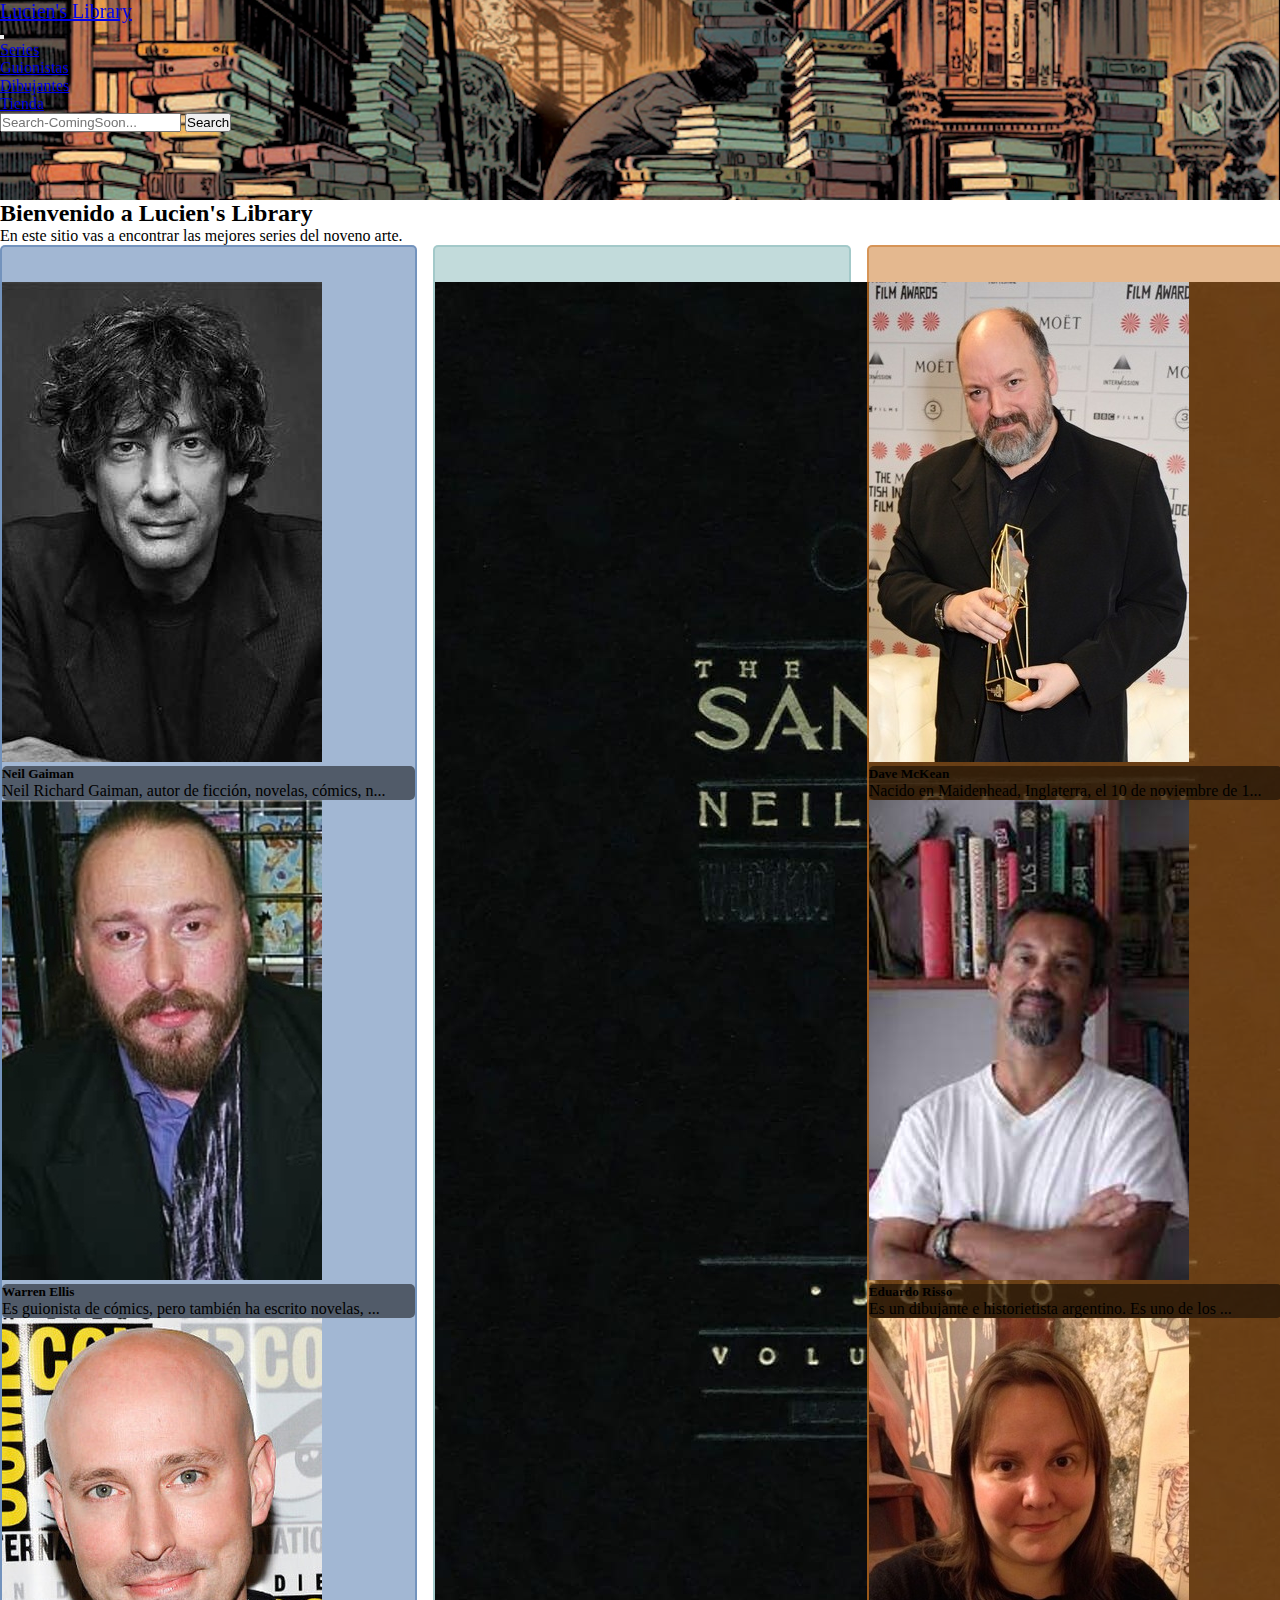
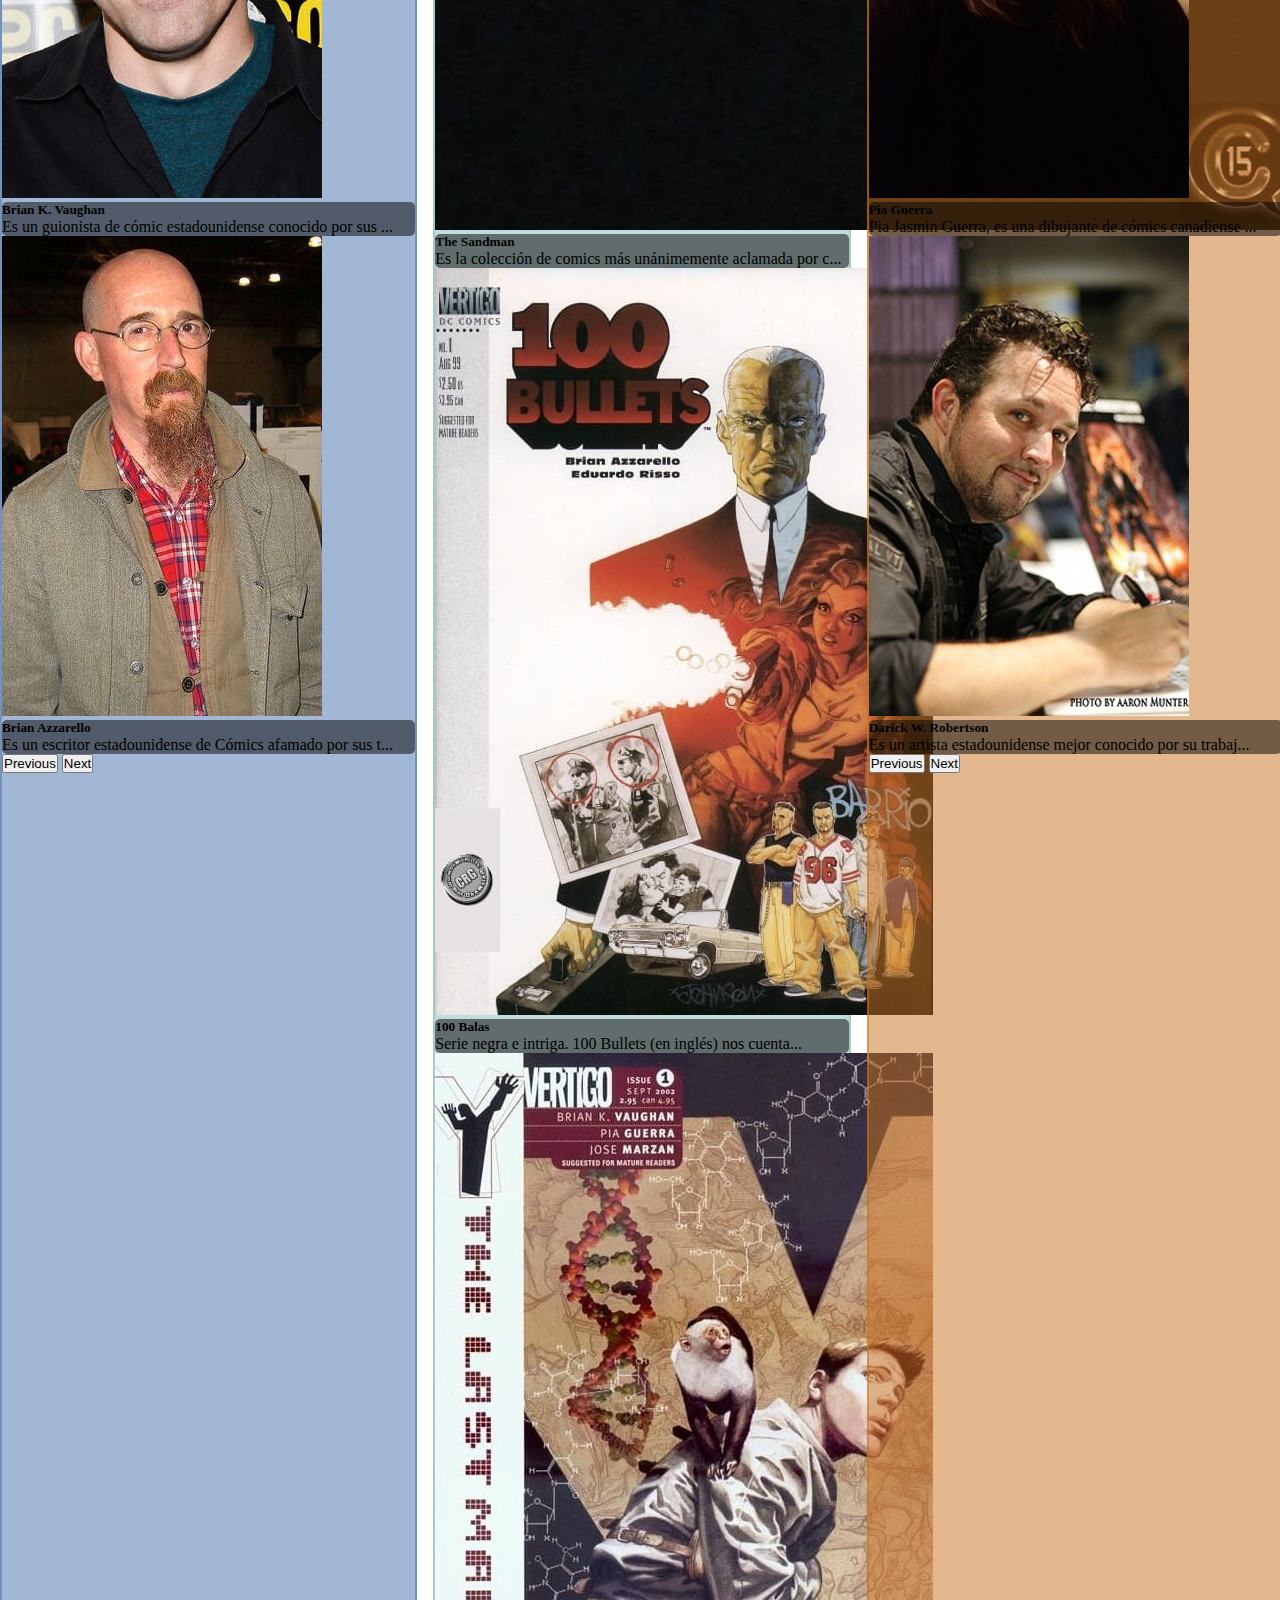
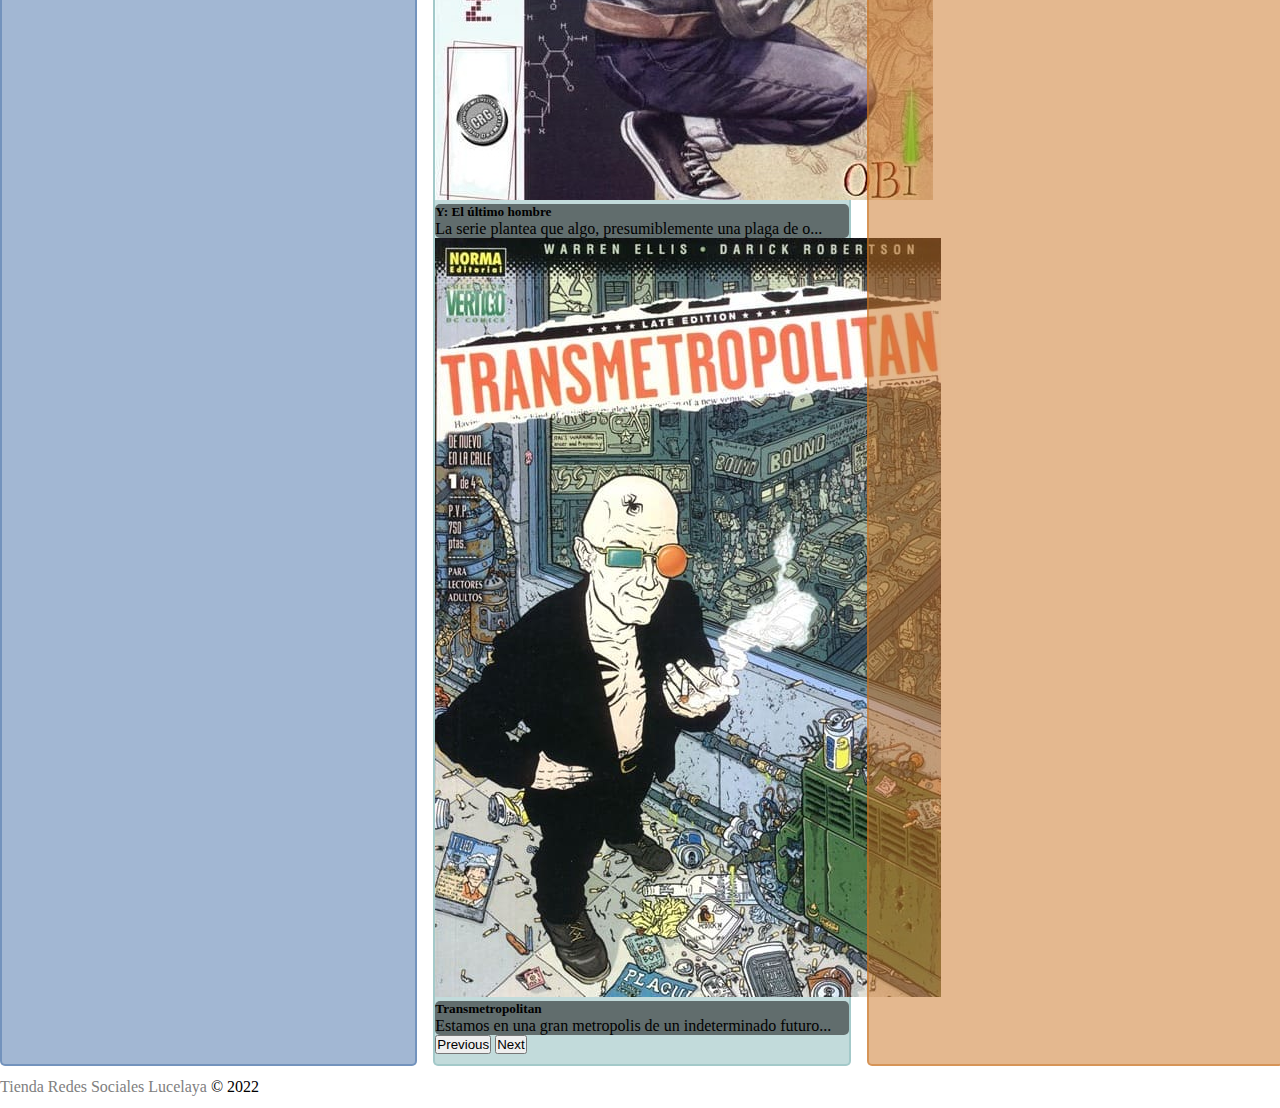
<file: index.html>
<!DOCTYPE html>
<html lang="en">

<head>
    <meta charset="UTF-8">
    <meta http-equiv="X-UA-Compatible" content="IE=edge">
    <meta name="viewport" content="width=device-width, initial-scale=1.0">
    <!-- Bootstrap -->
    <link href="https://cdn.jsdelivr.net/npm/bootstrap@5.1.3/dist/css/bootstrap.min.css" rel="stylesheet"
        integrity="sha384-1BmE4kWBq78iYhFldvKuhfTAU6auU8tT94WrHftjDbrCEXSU1oBoqyl2QvZ6jIW3" crossorigin="anonymous">
    <!-- Mis estilos -->
    <link rel="stylesheet" href="./assets/css/style.css">
    <title>Lucien's Library</title>
    <!-- SEO -->
    <meta name="Description"
        content="Lucien’s Library. Encontra la mayor variedad de Comics, Manga, Novelas Gráficas, Ciudad Autónoma de Buenos Aires, +54 11 99999999, Pedidos@LuciensLibrary.com">
    <meta name="Keywords"
        content="Revisteria, Comiqueria, Comic, Manga, Cuentos, Novela, Grafica, Biografias, Dibujantes, Ilustradores, Coloristas, Escritores, Guionistas, Envios">
</head>

<body class="d-flex flex-column h-100 bg-light">
    <header>
        <!-- Solo en index, Luciens Library es Titulo H1, SEO -->
        <!-- nav -->
        <nav class="navbar navbar-expand-md navbar-dark bg-dark sticky-navbar">
            <div class="container-fluid">
                <h1 class="h1-index"><a class="navbar-brand" href="./index.html">Lucien's Library</a></h1>
                <button class="navbar-toggler" type="button" data-bs-toggle="collapse"
                    data-bs-target="#navbarSupportedContent" aria-controls="navbarSupportedContent"
                    aria-expanded="false" aria-label="Toggle navigation">
                    <span class="navbar-toggler-icon"></span>
                </button>
                <div class="collapse navbar-collapse" id="navbarSupportedContent">
                    <ul class="navbar-nav me-auto mb-2 mb-lg-0">
                        <li class="nav-item"><a class="nav-link" href="./Pages/Series.html">Series</a></li>
                        <li class="nav-item"><a class="nav-link" href="./Pages/Guionistas.html">Guionistas</a></li>
                        <li class="nav-item"><a class="nav-link" href="./Pages/Dibujantes.html">Dibujantes</a></li>
                        <li class="nav-item"><a class="nav-link" href="./Pages/Tienda.html">Tienda</a></li>
                    </ul>
                    <form class="d-flex">
                        <input class="form-control me-2" type="search" placeholder="Search-ComingSoon..."
                            aria-label="Search">
                        <button class="btn btn-outline-success" type="submit">Search</button>
                    </form>
                </div>
            </div>
        </nav>
        <!-- /nav -->
    </header>

    <!-- main -->
    <main class="container">
        <!-- Titulo del Index -->
        <!-- Dejo el primer subtitulo del index con formato de H1 para que quede coherente con el resto de los titulos de los mains del sitio -->
        <h2 class="h1 mt-3">Bienvenido a Lucien's Library</h2>
        <p class="lead">En este sitio vas a encontrar las mejores series del noveno arte.</p>
        <!-- Aca estaria bueno hacer un slider de productos o contenido -->
        <div class="cards-mine">
            <!-- GUIONISTAS -->
            <div class="card-mine guionista">
                <!-- Animacion sobre un texto -->
                <h2 class="fade-mine"><a href="./Pages/Guionistas.html" class="fade-mine__content index__link-mine text-decoration-none">Guionistas</a></h2>
                <div id="carouselExampleFade" class="carousel slide carousel-fade" data-bs-ride="carousel">
                    <div class="carousel-inner">
                        <div class="carousel-item active">
                            <a href="./Pages/Guionistas.html"><img src="./assets/img/Gaiman01.jpeg"
                                    class="d-block w-100" alt="Guionistas"></a>
                            <div class="carousel-caption d-none d-sm-block contrast-text">
                                <h5>Neil Gaiman</h5>
                                <p>Neil Richard Gaiman, autor de ficción, novelas, cómics, n...</p>
                            </div>
                        </div>
                        <div class="carousel-item">
                            <a href="./Pages/Guionistas.html"><img src="./assets/img/Ellis01.jpeg"
                                    class="d-block w-100" alt="Guionistas"></a>
                            <div class="carousel-caption d-none d-sm-block contrast-text">
                                <h5>Warren Ellis</h5>
                                <p>Es guionista de cómics, pero también ha escrito novelas, ...</p>
                            </div>
                        </div>
                        <div class="carousel-item">
                            <a href="./Pages/Guionistas.html"><img src="./assets/img/Vaughan01.jpeg"
                                    class="d-block w-100" alt="Guionistas"></a>
                            <div class="carousel-caption d-none d-sm-block contrast-text">
                                <h5>Brian K. Vaughan</h5>
                                <p>Es un guionista de cómic estadounidense conocido por sus ...</p>
                            </div>
                        </div>
                        <div class="carousel-item">
                            <a href="./Pages/Guionistas.html"><img src="./assets/img/Azzarello02.jpeg"
                                    class="d-block w-100" alt="Guionistas"></a>
                            <div class="carousel-caption d-none d-sm-block contrast-text">
                                <h5>Brian Azzarello</h5>
                                <p>Es un escritor estadounidense de Cómics afamado por sus t...</p>
                            </div>
                        </div>
                        <button class="carousel-control-prev" type="button" data-bs-target="#carouselExampleFade"
                            data-bs-slide="prev">
                            <span class="carousel-control-prev-icon" aria-hidden="true"></span>
                            <span class="visually-hidden">Previous</span>
                        </button>
                        <button class="carousel-control-next" type="button" data-bs-target="#carouselExampleFade"
                            data-bs-slide="next">
                            <span class="carousel-control-next-icon" aria-hidden="true"></span>
                            <span class="visually-hidden">Next</span>
                        </button>
                    </div>
                </div>
            </div>
            <!-- SERIES -->
            <div class="card-mine serie">
                <!-- Animacion sobre un texto -->
                <h2 class="fade-mine"><a href="./Pages/Series.html" class="fade-mine__content fade-mine-second index__link-mine text-decoration-none">Series</a></h2>
                <div id="carouselExampleFade2" class="carousel slide carousel-fade" data-bs-ride="carousel">
                    <div class="carousel-inner">
                        <div class="carousel-item active">
                            <a href="./Pages/Series.html"><img src="./assets/img/Sandman001-index.jpeg"
                                    class="d-block w-100" alt="Guionistas"></a>
                            <div class="carousel-caption d-none d-sm-block contrast-text">
                                <h5>The Sandman</h5>
                                <p>Es la colección de comics más unánimemente aclamada por c...</p>
                            </div>
                        </div>
                        <div class="carousel-item">
                            <a href="./Pages/Series.html"><img src="./assets/img/Balas001-index.jpeg"
                                    class="d-block w-100" alt="Guionistas"></a>
                            <div class="carousel-caption d-none d-sm-block contrast-text">
                                <h5>100 Balas</h5>
                                <p>Serie negra e intriga. 100 Bullets (en inglés) nos cuenta...</p>
                            </div>
                        </div>
                        <div class="carousel-item">
                            <a href="./Pages/Series.html"><img src="./assets/img/YTLM01-index.jpeg"
                                    class="d-block w-100" alt="Guionistas"></a>
                            <div class="carousel-caption d-none d-sm-block contrast-text">
                                <h5>Y: El último hombre</h5>
                                <p>La serie plantea que algo, presumiblemente una plaga de o...</p>
                            </div>
                        </div>
                        <div class="carousel-item">
                            <a href="./Pages/Series.html"><img src="./assets/img/Trans01-index.jpeg"
                                    class="d-block w-100" alt="Guionistas"></a>
                            <div class="carousel-caption d-none d-sm-block contrast-text">
                                <h5>Transmetropolitan</h5>
                                <p>Estamos en una gran metropolis de un indeterminado futuro...</p>
                            </div>
                        </div>
                        <button class="carousel-control-prev" type="button" data-bs-target="#carouselExampleFade2"
                            data-bs-slide="prev">
                            <span class="carousel-control-prev-icon" aria-hidden="true"></span>
                            <span class="visually-hidden">Previous</span>
                        </button>
                        <button class="carousel-control-next" type="button" data-bs-target="#carouselExampleFade2"
                            data-bs-slide="next">
                            <span class="carousel-control-next-icon" aria-hidden="true"></span>
                            <span class="visually-hidden">Next</span>
                        </button>
                    </div>
                </div>
            </div>
            <!-- DIBUJANTES -->
            <div class="card-mine dibujante">
                <!-- Animacion sobre un texto -->
                <h2 class="fade-mine"><a href="./Pages/Dibujantes.html" class="fade-mine__content fade-mine-third index__link-mine text-decoration-none">Dibujantes</a></h2>
                <div id="carouselExampleFade3" class="carousel slide carousel-fade" data-bs-ride="carousel">
                    <div class="carousel-inner">
                        <div class="carousel-item active">
                            <a href="./Pages/Dibujantes.html"><img src="./assets/img/dave01.jpeg"
                                    class="d-block w-100" alt="Guionistas"></a>
                            <div class="carousel-caption d-none d-sm-block contrast-text">
                                <h5>Dave McKean</h5>
                                <p>Nacido en Maidenhead, Inglaterra, el 10 de noviembre de 1...</p>
                            </div>
                        </div>
                        <div class="carousel-item">
                            <a href="./Pages/Dibujantes.html"><img src="./assets/img/Risso01.jpeg"
                                    class="d-block w-100" alt="Guionistas"></a>
                            <div class="carousel-caption d-none d-sm-block contrast-text">
                                <h5>Eduardo Risso</h5>
                                <p>Es un dibujante e historietista argentino. Es uno de los ...</p>
                            </div>
                        </div>
                        <div class="carousel-item">
                            <a href="./Pages/Dibujantes.html"><img src="./assets/img/Guerra01.jpeg"
                                    class="d-block w-100" alt="Guionistas"></a>
                            <div class="carousel-caption d-none d-sm-block contrast-text">
                                <h5>Pia Guerra</h5>
                                <p>Pia Jasmin Guerra, es una dibujante de cómics canadiense ...</p>
                            </div>
                        </div>
                        <div class="carousel-item">
                            <a href="./Pages/Dibujantes.html"><img src="./assets/img/Robertson01.jpeg"
                                    class="d-block w-100" alt="Guionistas"></a>
                            <div class="carousel-caption d-none d-sm-block contrast-text">
                                <h5>Darick W. Robertson</h5>
                                <p>Es un artista estadounidense mejor conocido por su trabaj...</p>
                            </div>
                        </div>
                        <button class="carousel-control-prev" type="button" data-bs-target="#carouselExampleFade3"
                            data-bs-slide="prev">
                            <span class="carousel-control-prev-icon" aria-hidden="true"></span>
                            <span class="visually-hidden">Previous</span>
                        </button>
                        <button class="carousel-control-next" type="button" data-bs-target="#carouselExampleFade3"
                            data-bs-slide="next">
                            <span class="carousel-control-next-icon" aria-hidden="true"></span>
                            <span class="visually-hidden">Next</span>
                        </button>
                    </div>
                </div>
            </div>
        </div>
    </main>
    <!-- /main -->

    <!-- footer -->
    <footer class="footer mt-auto py-3 bg-dark">
        <div class="container">
            <span class="d-flex justify-content-end">
                <span><a class="text-muted text-decoration-none lh-1 footer__link-mine mx-3"
                        href="./Pages/Tienda.html">Tienda</a></span>
                <span><a class="text-muted text-decoration-none lh-1 footer__link-mine mx-3"
                        href="https://www.instagram.com" target="_blank">Redes Sociales</a></span>
                <span><a class="text-muted text-decoration-none lh-1 footer__link-mine"
                        href="https://github.com/lucelaya" target="_blank">Lucelaya</a></span>
                <span class="text-muted ">&copy; 2022</span>
            </span>
        </div>
    </footer>
    <!-- /footer -->

    <!-- JS - Bootstrap -->
    <script src="https://cdn.jsdelivr.net/npm/bootstrap@5.1.3/dist/js/bootstrap.bundle.min.js"
        integrity="sha384-ka7Sk0Gln4gmtz2MlQnikT1wXgYsOg+OMhuP+IlRH9sENBO0LRn5q+8nbTov4+1p"
        crossorigin="anonymous"></script>

</body>

</html>
</file>
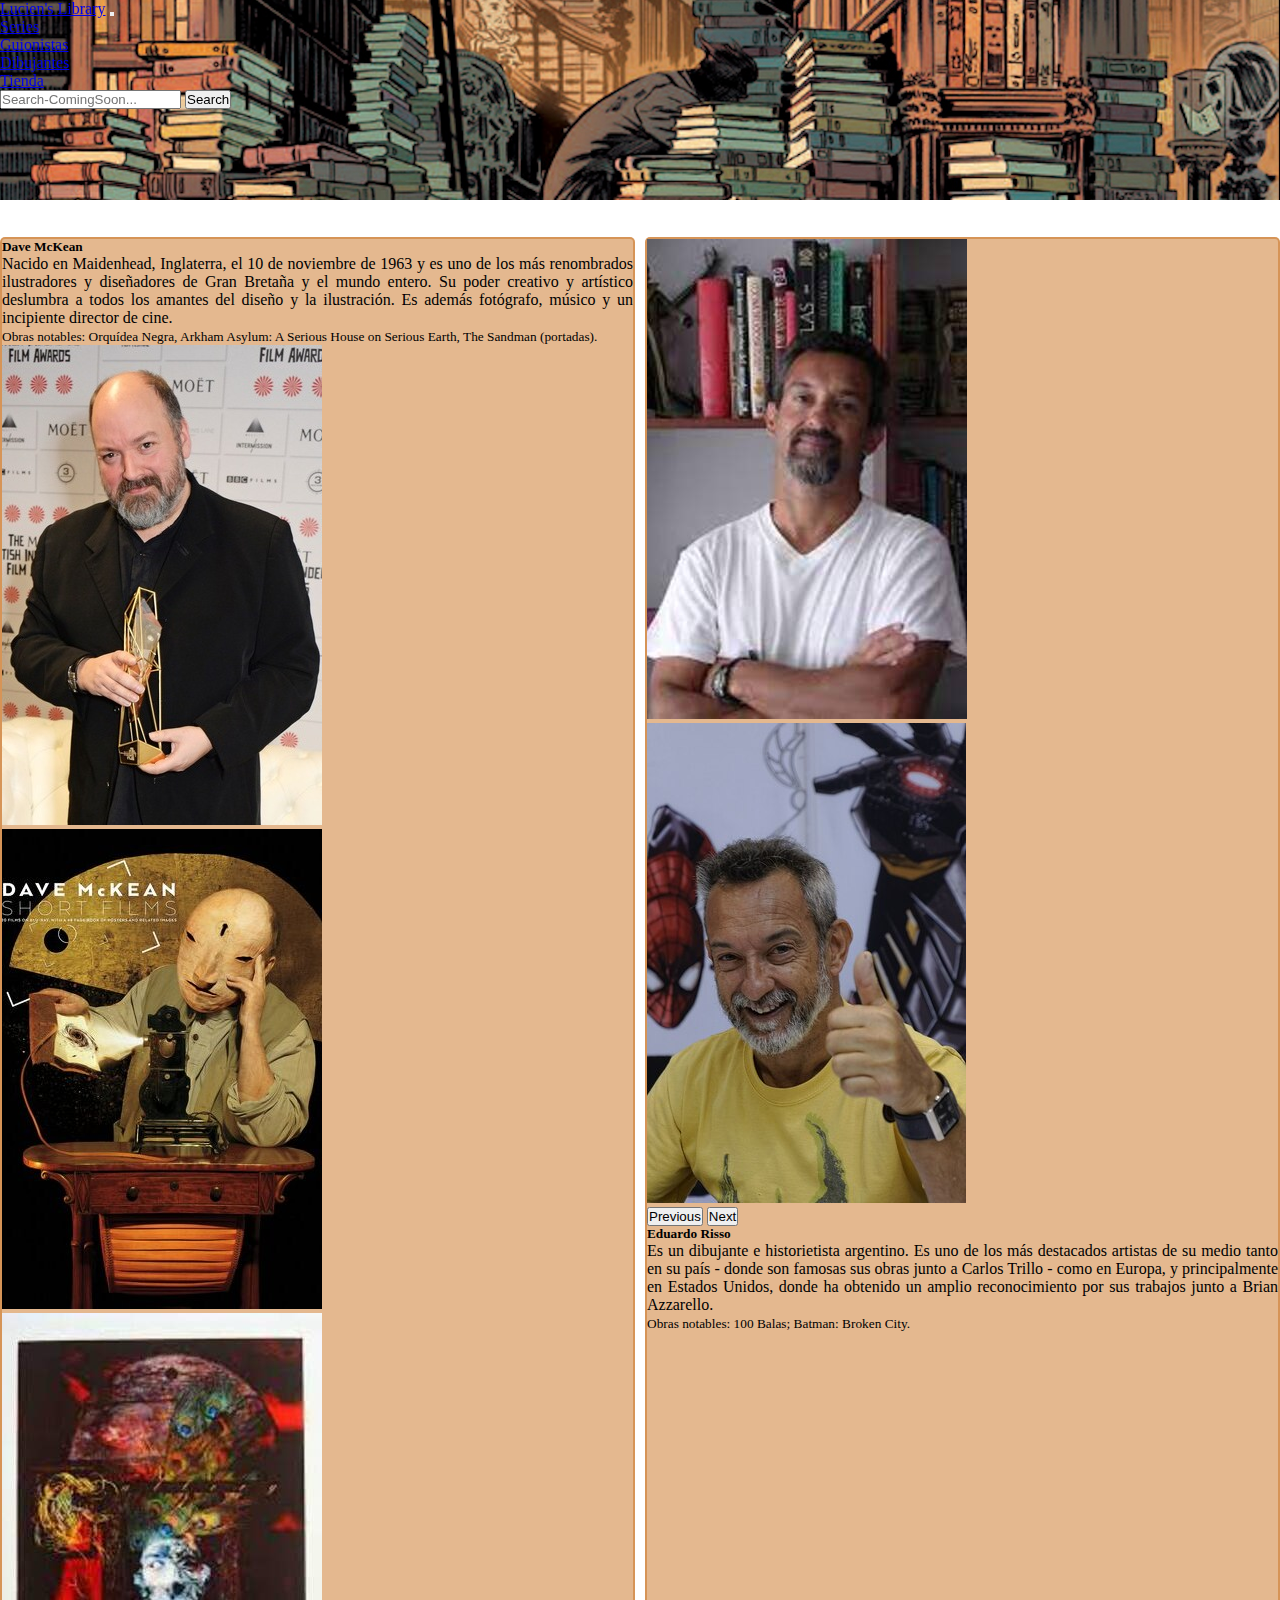
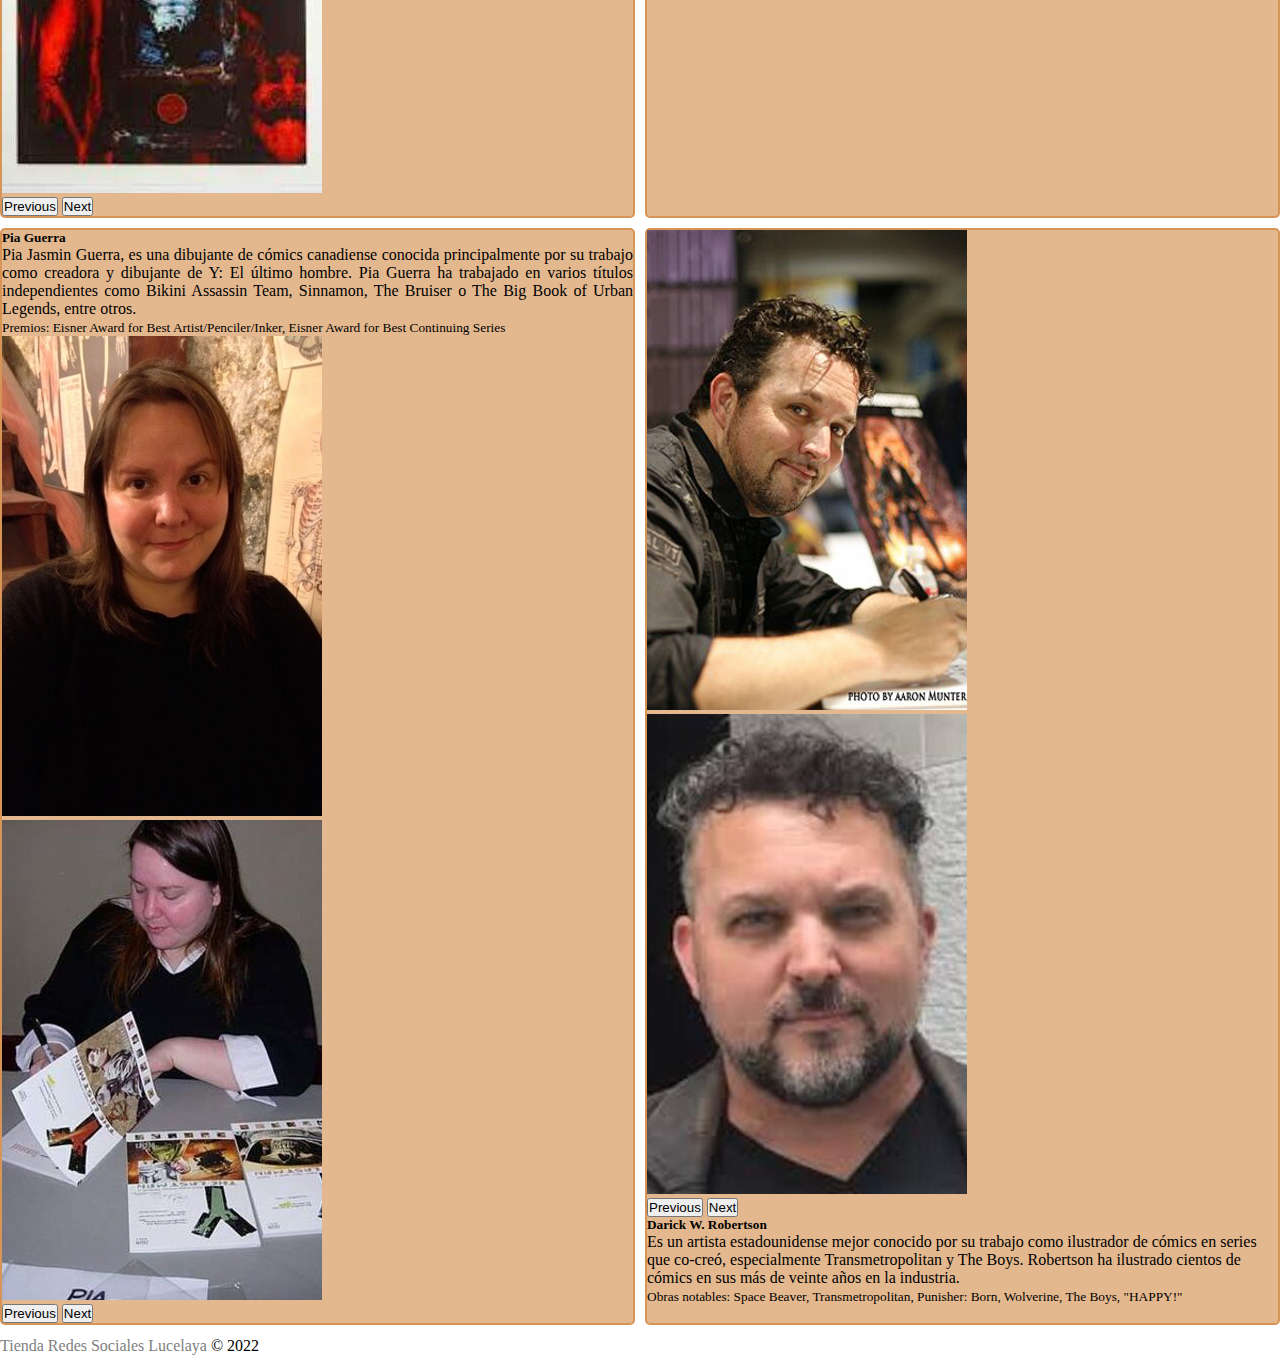
<file: Pages/Dibujantes.html>
<!DOCTYPE html>
<html lang="en">

<head>
    <meta charset="UTF-8">
    <meta http-equiv="X-UA-Compatible" content="IE=edge">
    <meta name="viewport" content="width=device-width, initial-scale=1.0">
    <!-- Bootstrap -->
    <link href="https://cdn.jsdelivr.net/npm/bootstrap@5.1.3/dist/css/bootstrap.min.css" rel="stylesheet"
        integrity="sha384-1BmE4kWBq78iYhFldvKuhfTAU6auU8tT94WrHftjDbrCEXSU1oBoqyl2QvZ6jIW3" crossorigin="anonymous">
    <!-- Mis estilos -->
    <link rel="stylesheet" href="../assets/css/style.css">
    <title>Lucien's Library-Dibujantes</title>
    <!-- SEO -->
    <meta name="Description" content="Guionistas. Biografías, datos adicionales y sus mejores obras y premios.">
    <meta name="Keywords" content="Biografías, Dibujantes, Ilustradores, Coloristas">
</head>

<body class="d-flex flex-column h-100 bg-light">
    <header>
        <!-- nav -->
        <nav class="navbar navbar-expand-md navbar-dark bg-dark sticky-navbar">
            <div class="container-fluid">
                <a class="navbar-brand" href="../index.html">Lucien's Library</a>
                <button class="navbar-toggler" type="button" data-bs-toggle="collapse"
                    data-bs-target="#navbarSupportedContent" aria-controls="navbarSupportedContent"
                    aria-expanded="false" aria-label="Toggle navigation">
                    <span class="navbar-toggler-icon"></span>
                </button>
                <div class="collapse navbar-collapse" id="navbarSupportedContent">
                    <ul class="navbar-nav me-auto mb-2 mb-lg-0">
                        <li class="nav-item"><a class="nav-link" href="Series.html">Series</a></li>
                        <li class="nav-item"><a class="nav-link" href="Guionistas.html">Guionistas</a></li>
                        <li class="nav-item"><a class="nav-link" href="Dibujantes.html">Dibujantes</a></li>
                        <li class="nav-item"><a class="nav-link" href="Tienda.html">Tienda</a></li>
                    </ul>
                    <form class="d-flex">
                        <input class="form-control me-2" type="search" placeholder="Search-ComingSoon..."
                            aria-label="Search">
                        <button class="btn btn-outline-success" type="submit">Search</button>
                    </form>
                </div>
            </div>
        </nav>
        <!-- /nav -->
    </header>

    <!-- main -->
    <main class="container">
        <!-- Titulo de la pagina, Dibujantes -->
        <h1 class="mt-3"><span class="fade-mine__content">Dibujantes</span></h1>
        <!-- cards de Dibujantes -->
        <!-- <div class="row row-cols-1 row-cols-md-2"> -->
        <div class="grid-mine">
            <!-- invertimos el orden de las inpares para probar, igual solo se ve bien en desktop-->
            <!-- DAVE MCKEAN -->
            <article class="col dibujante">
                <div class="card mb-3 mt-3">
                    <div class="row g-0">
                        <div class="col-md-8">
                            <div class="card-body">
                                <h5 class="card-title">Dave McKean</h5>
                                <p class="card-text text-justify-mine">Nacido en Maidenhead, Inglaterra, el 10 de noviembre de 1963 y es uno de los más renombrados ilustradores y diseñadores de Gran Bretaña y el mundo entero. Su poder creativo y artístico deslumbra a todos los amantes del diseño y la ilustración. Es además fotógrafo, músico y un incipiente director de cine.</p>
                                <p class="card-text"><small class="text-muted">Obras notables: Orquídea Negra, Arkham Asylum: A Serious House on Serious Earth, The Sandman (portadas).</small></p>
                            </div>
                        </div>
                        <div class="col-md-4">
                            <div id="carouselExampleFade1" class="carousel slide carousel-fade" data-bs-ride="carousel">
                                <div class="carousel-inner">
                                    <div class="carousel-item active">
                                        <img src="../assets/img/dave01.jpeg" class="d-block w-100" alt="dave01">
                                    </div>
                                    <div class="carousel-item">
                                        <img src="../assets/img/dave02.jpeg" class="d-block w-100" alt="dave02">
                                    </div>
                                    <div class="carousel-item">
                                        <img src="../assets/img/dave03.jpeg" class="d-block w-100" alt="dave03">
                                    </div>
                                </div>
                                <button class="carousel-control-prev" type="button"
                                    data-bs-target="#carouselExampleFade1" data-bs-slide="prev">
                                    <span class="carousel-control-prev-icon" aria-hidden="true"></span>
                                    <span class="visually-hidden">Previous</span>
                                </button>
                                <button class="carousel-control-next" type="button"
                                    data-bs-target="#carouselExampleFade1" data-bs-slide="next">
                                    <span class="carousel-control-next-icon" aria-hidden="true"></span>
                                    <span class="visually-hidden">Next</span>
                                </button>
                            </div>
                        </div>
                    </div>
                </div>
            </article>
            <!-- EDUEARDO RISSO -->
            <article class="col dibujante">
                <div class="card mb-3 mt-3">
                    <div class="row g-0">
                        <div class="col-md-4">
                            <div id="carouselExampleFade2" class="carousel slide carousel-fade" data-bs-ride="carousel">
                                <div class="carousel-inner">
                                    <div class="carousel-item active">
                                        <img src="../assets/img/Risso01.jpeg" class="d-block w-100" alt="Risso01">
                                    </div>
                                    <div class="carousel-item">
                                        <img src="../assets/img/Risso02.jpeg" class="d-block w-100" alt="Risso02">
                                    </div>
                                </div>
                                <button class="carousel-control-prev" type="button"
                                    data-bs-target="#carouselExampleFade2" data-bs-slide="prev">
                                    <span class="carousel-control-prev-icon" aria-hidden="true"></span>
                                    <span class="visually-hidden">Previous</span>
                                </button>
                                <button class="carousel-control-next" type="button"
                                    data-bs-target="#carouselExampleFade2" data-bs-slide="next">
                                    <span class="carousel-control-next-icon" aria-hidden="true"></span>
                                    <span class="visually-hidden">Next</span>
                                </button>
                            </div>
                        </div>
                        <div class="col-md-8">
                            <div class="card-body">
                                <h5 class="card-title">Eduardo Risso</h5>
                                <p class="card-text text-justify-mine">Es un dibujante e historietista argentino. Es uno de los más destacados artistas de su medio tanto en su país - donde son famosas sus obras junto a Carlos Trillo - como en Europa, y principalmente en Estados Unidos, donde ha obtenido un amplio reconocimiento por sus trabajos junto a Brian Azzarello.</p>
                                <p class="card-text"><small class="text-muted">Obras notables: 100 Balas; Batman: Broken City.</small></p>
                            </div>
                        </div>
                    </div>
                </div>
            </article>
            <!-- PIA GUERRA -->
            <article class="col dibujante">
                <div class="card mb-3 mt-3">
                    <div class="row g-0">
                        <div class="col-md-8">
                            <div class="card-body">
                                <h5 class="card-title">Pia Guerra</h5>
                                <p class="card-text text-justify-mine">Pia Jasmin Guerra, es una dibujante de cómics canadiense conocida principalmente por su trabajo como creadora y dibujante de Y: El último hombre. Pia Guerra ha trabajado en varios títulos independientes como Bikini Assassin Team, Sinnamon, The Bruiser o The Big Book of Urban Legends, entre otros.​</p>
                                <p class="card-text"><small class="text-muted">Premios: Eisner Award for Best Artist/Penciler/Inker, Eisner Award for Best Continuing Series</small></p>
                            </div>
                        </div>
                        <div class="col-md-4">
                            <div id="carouselExampleFade3" class="carousel slide carousel-fade" data-bs-ride="carousel">
                                <div class="carousel-inner">
                                    <div class="carousel-item active">
                                        <img src="../assets/img/Guerra01.jpeg" class="d-block w-100" alt="PiaGuerra01">
                                    </div>
                                    <div class="carousel-item">
                                        <img src="../assets/img/Guerra02.jpeg" class="d-block w-100" alt="PiaGuerra02">
                                    </div>
                                </div>
                                <button class="carousel-control-prev" type="button"
                                    data-bs-target="#carouselExampleFade3" data-bs-slide="prev">
                                    <span class="carousel-control-prev-icon" aria-hidden="true"></span>
                                    <span class="visually-hidden">Previous</span>
                                </button>
                                <button class="carousel-control-next" type="button"
                                    data-bs-target="#carouselExampleFade3" data-bs-slide="next">
                                    <span class="carousel-control-next-icon" aria-hidden="true"></span>
                                    <span class="visually-hidden">Next</span>
                                </button>
                            </div>
                        </div>
                    </div>
                </div>
            </article>
            <!-- DARRICK ROBERTSON -->
            <article class="col dibujante">
                <div class="card mb-3 mt-3">
                    <div class="row g-0">
                        <div class="col-md-4">
                            <div id="carouselExampleFade4" class="carousel slide carousel-fade" data-bs-ride="carousel">
                                <div class="carousel-inner">
                                    <div class="carousel-item active">
                                        <img src="../assets/img/Robertson01.jpeg" class="d-block w-100" alt="Robertson01">
                                    </div>
                                    <div class="carousel-item">
                                        <img src="../assets/img/Robertson02.jpeg" class="d-block w-100" alt="Robertson02">
                                    </div>
                                </div>
                                <button class="carousel-control-prev" type="button"
                                    data-bs-target="#carouselExampleFade4" data-bs-slide="prev">
                                    <span class="carousel-control-prev-icon" aria-hidden="true"></span>
                                    <span class="visually-hidden">Previous</span>
                                </button>
                                <button class="carousel-control-next" type="button"
                                    data-bs-target="#carouselExampleFade4" data-bs-slide="next">
                                    <span class="carousel-control-next-icon" aria-hidden="true"></span>
                                    <span class="visually-hidden">Next</span>
                                </button>
                            </div>
                        </div>
                        <!--Info. del artista-->
                        <div class="col-md-8">
                            <div class="card-body">
                                <h5 class="card-title text-justify-mine">Darick W. Robertson</h5>
                                <p class="card-text">Es un artista estadounidense mejor conocido por su trabajo como ilustrador de cómics en series que co-creó, especialmente Transmetropolitan y The Boys. Robertson ha ilustrado cientos de cómics en sus más de veinte años en la industria.</p>
                                <p class="card-text"><small class="text-muted">Obras notables: Space Beaver, Transmetropolitan, Punisher: Born, Wolverine, The Boys, "HAPPY!"</small></p>
                            </div>
                        </div>
                    </div>
                </div>
            </article>
        </div>
        <!-- /cards de Dibujantes -->
    </main>
    <!-- /main -->

    <!-- footer -->
    <footer class="footer mt-auto py-3 bg-dark">
        <div class="container">
            <span class="d-flex justify-content-end">
                <span><a class="text-muted text-decoration-none lh-1 footer__link-mine mx-3"
                        href="Tienda.html">Tienda</a></span>
                <span><a class="text-muted text-decoration-none lh-1 footer__link-mine mx-3"
                        href="https://www.instagram.com" target="_blank">Redes Sociales</a></span>
                <span><a class="text-muted text-decoration-none lh-1 footer__link-mine"
                        href="https://github.com/lucelaya" target="_blank">Lucelaya</a></span>
                <span class="text-muted ">&copy; 2022</span>
            </span>
        </div>
    </footer>
    <!-- /footer -->

    <!-- JS - Bootstrap -->
    <script src="https://cdn.jsdelivr.net/npm/bootstrap@5.1.3/dist/js/bootstrap.bundle.min.js"
        integrity="sha384-ka7Sk0Gln4gmtz2MlQnikT1wXgYsOg+OMhuP+IlRH9sENBO0LRn5q+8nbTov4+1p"
        crossorigin="anonymous"></script>

</body>

</html>
</file>
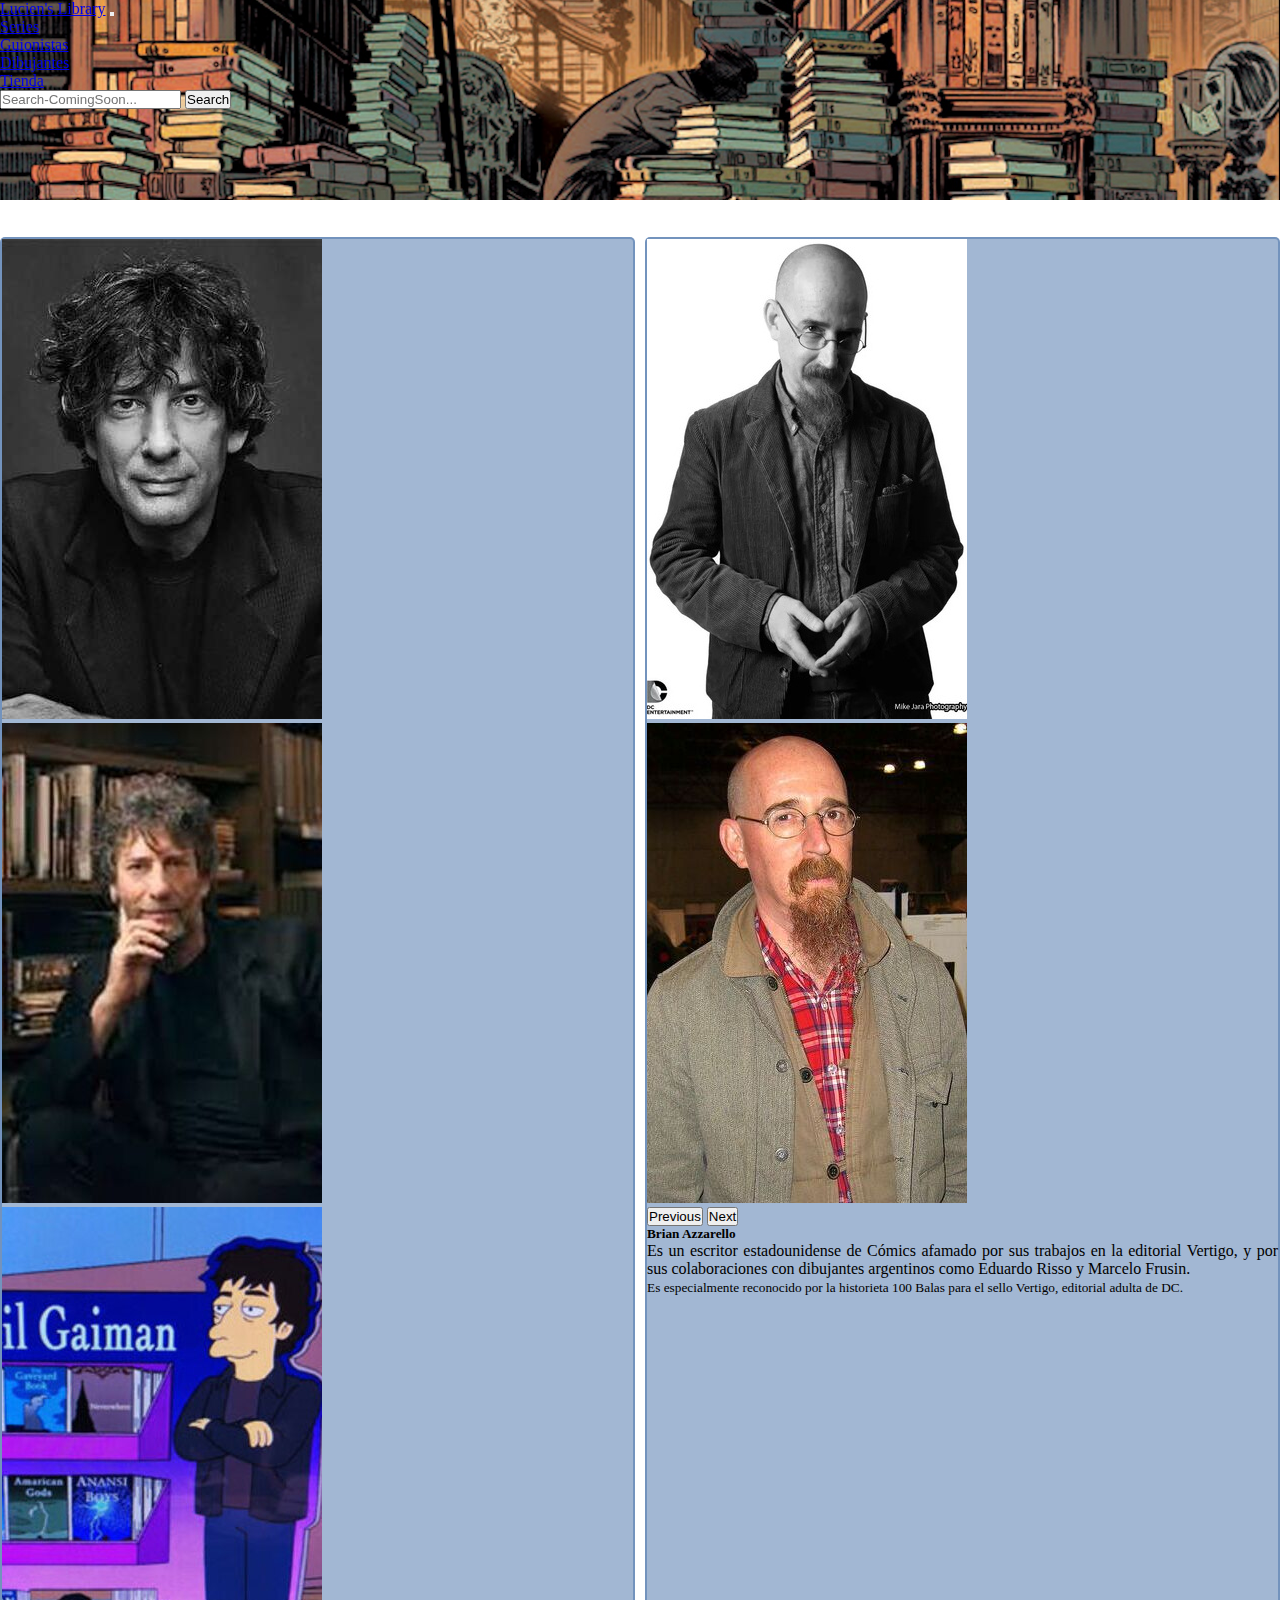
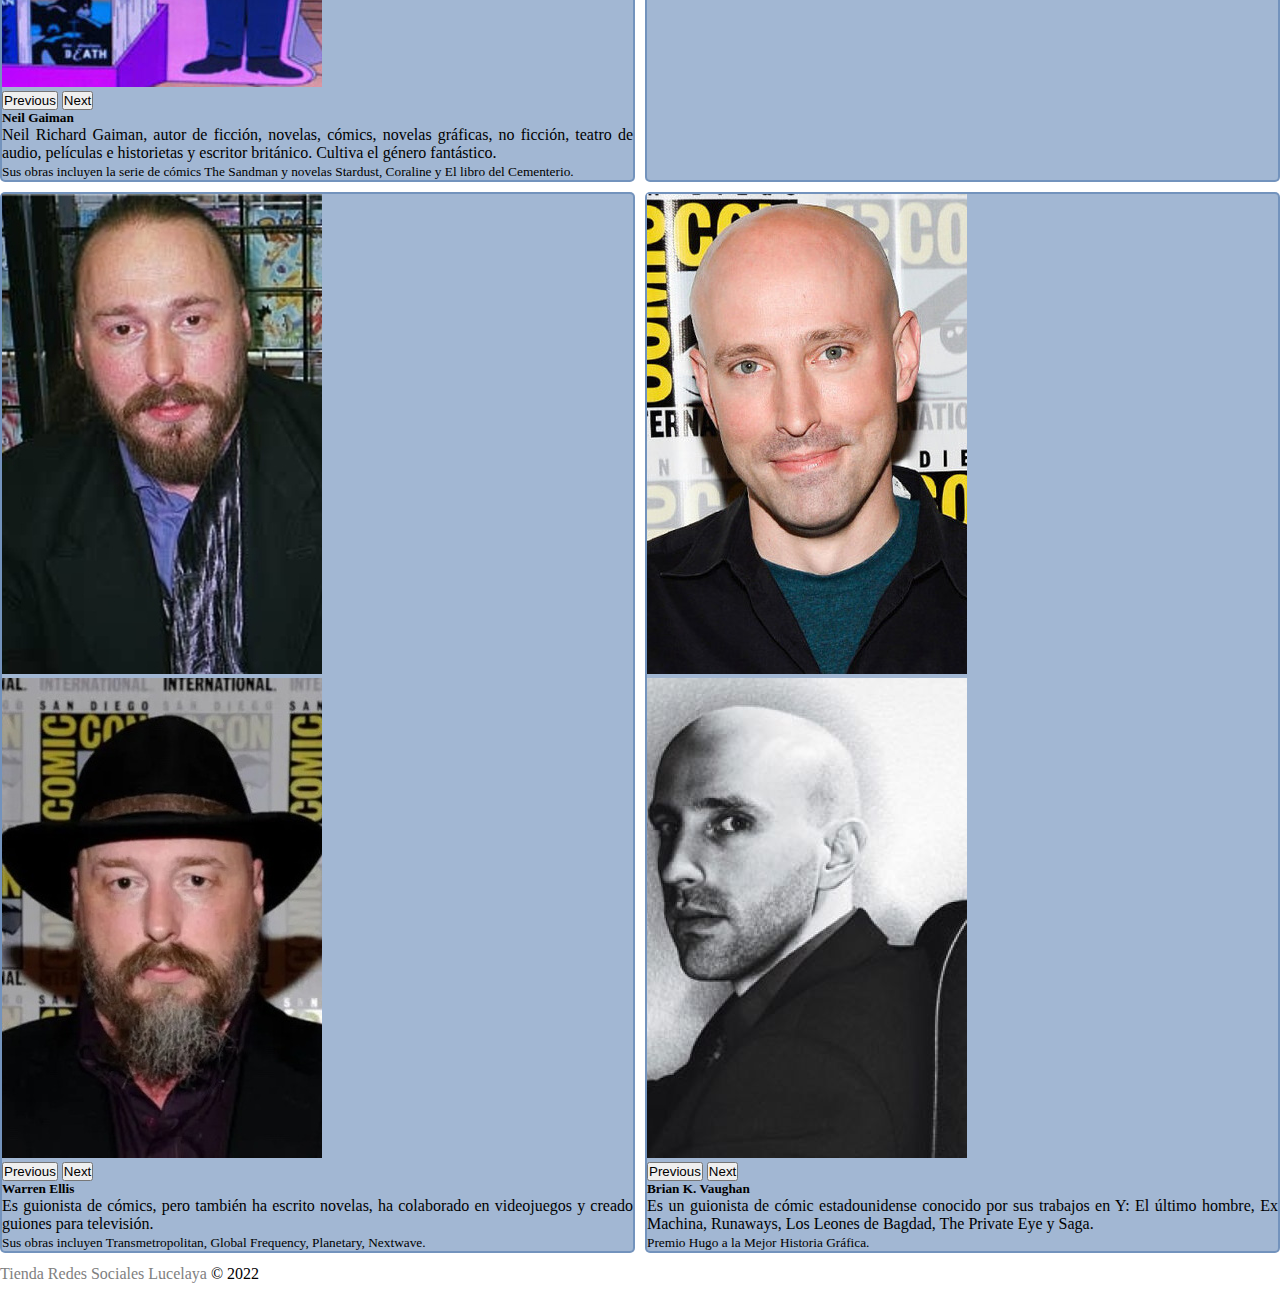
<file: Pages/Guionistas.html>
<!DOCTYPE html>
<html lang="en">

<head>
    <meta charset="UTF-8">
    <meta http-equiv="X-UA-Compatible" content="IE=edge">
    <meta name="viewport" content="width=device-width, initial-scale=1.0">
    <!-- Bootstrap -->
    <link href="https://cdn.jsdelivr.net/npm/bootstrap@5.1.3/dist/css/bootstrap.min.css" rel="stylesheet"
        integrity="sha384-1BmE4kWBq78iYhFldvKuhfTAU6auU8tT94WrHftjDbrCEXSU1oBoqyl2QvZ6jIW3" crossorigin="anonymous">
    <!-- Mis estilos -->
    <link rel="stylesheet" href="../assets/css/style.css">
    <title>Lucien's Library-Guionistas</title>
    <!-- SEO -->
    <meta name="Description" content="Guionistas. Biografías, datos adicionales y sus mejores obras y premios.">
    <meta name="Keywords" content="Biografías, Escritores, Guionistas">
</head>

<body class="d-flex flex-column h-100 bg-light">
    <header>
        <!-- nav -->
        <nav class="navbar navbar-expand-md navbar-dark bg-dark sticky-navbar">
            <div class="container-fluid">
                <a class="navbar-brand" href="../index.html">Lucien's Library</a>
                <button class="navbar-toggler" type="button" data-bs-toggle="collapse"
                    data-bs-target="#navbarSupportedContent" aria-controls="navbarSupportedContent"
                    aria-expanded="false" aria-label="Toggle navigation">
                    <span class="navbar-toggler-icon"></span>
                </button>
                <div class="collapse navbar-collapse" id="navbarSupportedContent">
                    <ul class="navbar-nav me-auto mb-2 mb-lg-0">
                        <li class="nav-item"><a class="nav-link" href="Series.html">Series</a></li>
                        <li class="nav-item"><a class="nav-link" href="Guionistas.html">Guionistas</a></li>
                        <li class="nav-item"><a class="nav-link" href="Dibujantes.html">Dibujantes</a></li>
                        <li class="nav-item"><a class="nav-link" href="Tienda.html">Tienda</a></li>
                    </ul>
                    <form class="d-flex">
                        <input class="form-control me-2" type="search" placeholder="Search-ComingSoon..."
                            aria-label="Search">
                        <button class="btn btn-outline-success" type="submit">Search</button>
                    </form>
                </div>
            </div>
        </nav>
        <!-- /nav -->
    </header>

    <!-- main -->
    <main class="container">
        <!-- Titulo de la pagina, Guionistas -->
        <h1 class="mt-3"><span class="fade-mine__content">Guionistas</span></h1>
        <!-- cards de guionistas -->
        <!-- <div class="row row-cols-1 row-cols-md-2"> -->
        <div class="grid-mine">
            <!-- NEIL GAIMAN -->
            <article class="col guionista">
                <div class="card mb-3 mt-3">
                    <div class="row g-0">
                        <div class="col-md-4">
                            <div id="carouselExampleFade1" class="carousel slide carousel-fade" data-bs-ride="carousel">
                                <div class="carousel-inner">
                                    <div class="carousel-item active">
                                        <img src="../assets/img/Gaiman01.jpeg" class="d-block w-100" alt="Gaiman01">
                                    </div>
                                    <div class="carousel-item">
                                        <img src="../assets/img/Gaiman02.jpeg" class="d-block w-100" alt="Gaiman02">
                                    </div>
                                    <div class="carousel-item">
                                        <img src="../assets/img/Gaiman03.jpeg" class="d-block w-100" alt="Gaiman03">
                                    </div>
                                </div>
                                <button class="carousel-control-prev" type="button"
                                    data-bs-target="#carouselExampleFade1" data-bs-slide="prev">
                                    <span class="carousel-control-prev-icon" aria-hidden="true"></span>
                                    <span class="visually-hidden">Previous</span>
                                </button>
                                <button class="carousel-control-next" type="button"
                                    data-bs-target="#carouselExampleFade1" data-bs-slide="next">
                                    <span class="carousel-control-next-icon" aria-hidden="true"></span>
                                    <span class="visually-hidden">Next</span>
                                </button>
                            </div>
                        </div>
                        <div class="col-md-8">
                            <div class="card-body">
                                <h5 class="card-title">Neil Gaiman</h5>
                                <p class="card-text text-justify-mine">Neil Richard Gaiman, autor de ficción, novelas, cómics, novelas gráficas, no ficción, teatro de audio, películas e historietas y escritor británico. Cultiva el género fantástico.</p>
                                <p class="card-text"><small class="text-muted">Sus obras incluyen la serie de cómics The Sandman y novelas Stardust, Coraline y El libro del Cementerio.</small></p>
                            </div>
                        </div>
                    </div>
                </div>
            </article>
            <!-- BRIAN AZZARELLO -->
            <article class="col guionista">
                <div class="card mb-3 mt-3">
                    <div class="row g-0">
                        <div class="col-md-4">
                            <div id="carouselExampleFade4" class="carousel slide carousel-fade" data-bs-ride="carousel">
                                <div class="carousel-inner">
                                    <div class="carousel-item active">
                                        <img src="../assets/img/Azzarello01.jpeg" class="d-block w-100" alt="Azzarello01">
                                    </div>
                                    <div class="carousel-item">
                                        <img src="../assets/img/Azzarello02.jpeg" class="d-block w-100" alt="Azzarello02">
                                    </div>
                                </div>
                                <button class="carousel-control-prev" type="button"
                                    data-bs-target="#carouselExampleFade4" data-bs-slide="prev">
                                    <span class="carousel-control-prev-icon" aria-hidden="true"></span>
                                    <span class="visually-hidden">Previous</span>
                                </button>
                                <button class="carousel-control-next" type="button"
                                    data-bs-target="#carouselExampleFade4" data-bs-slide="next">
                                    <span class="carousel-control-next-icon" aria-hidden="true"></span>
                                    <span class="visually-hidden">Next</span>
                                </button>
                            </div>
                        </div>
                        <!--Info. del artista-->
                        <div class="col-md-8">
                            <div class="card-body">
                                <h5 class="card-title">Brian Azzarello</h5>
                                <p class="card-text text-justify-mine">Es un escritor estadounidense de Cómics afamado por sus trabajos en la editorial Vertigo, y por sus colaboraciones con dibujantes argentinos como Eduardo Risso y Marcelo Frusin.</p>
                                <p class="card-text"><small class="text-muted">Es especialmente reconocido por la historieta 100 Balas para el sello Vertigo, editorial adulta de DC.</small></p>
                            </div>
                        </div>
                    </div>
                </div>
            </article>
            <!-- WARREN ELLIS -->
            <article class="col guionista">
                <div class="card mb-3 mt-3">
                    <div class="row g-0">
                        <div class="col-md-4">
                            <div id="carouselExampleFade2" class="carousel slide carousel-fade" data-bs-ride="carousel">
                                <div class="carousel-inner">
                                    <div class="carousel-item active">
                                        <img src="../assets/img/Ellis01.jpeg" class="d-block w-100" alt="WarrenEllis01">
                                    </div>
                                    <div class="carousel-item">
                                        <img src="../assets/img/Ellis02.jpeg" class="d-block w-100" alt="WarrenElis02">
                                    </div>
                                </div>
                                <button class="carousel-control-prev" type="button"
                                    data-bs-target="#carouselExampleFade2" data-bs-slide="prev">
                                    <span class="carousel-control-prev-icon" aria-hidden="true"></span>
                                    <span class="visually-hidden">Previous</span>
                                </button>
                                <button class="carousel-control-next" type="button"
                                    data-bs-target="#carouselExampleFade2" data-bs-slide="next">
                                    <span class="carousel-control-next-icon" aria-hidden="true"></span>
                                    <span class="visually-hidden">Next</span>
                                </button>
                            </div>
                        </div>
                        <div class="col-md-8">
                            <div class="card-body">
                                <h5 class="card-title">Warren Ellis</h5>
                                <p class="card-text text-justify-mine">Es guionista de cómics, pero también ha escrito novelas, ha colaborado en videojuegos y creado guiones para televisión. </p>
                                <p class="card-text"><small class="text-muted">Sus obras incluyen Transmetropolitan, Global Frequency, Planetary, Nextwave.</small></p>
                            </div>
                        </div>
                    </div>
                </div>
            </article>
            <!-- BRIAN K VAUGHAM -->
            <article class="col guionista">
                <div class="card mb-3 mt-3">
                    <div class="row g-0">
                        <div class="col-md-4">
                            <div id="carouselExampleFade3" class="carousel slide carousel-fade" data-bs-ride="carousel">
                                <div class="carousel-inner">
                                    <div class="carousel-item active">
                                        <img src="../assets/img/Vaughan01.jpeg" class="d-block w-100" alt="Vaugham01">
                                    </div>
                                    <div class="carousel-item">
                                        <img src="../assets/img/Vaughan02.jpeg" class="d-block w-100" alt="Vaugham02">
                                    </div>
                                </div>
                                <button class="carousel-control-prev" type="button"
                                    data-bs-target="#carouselExampleFade3" data-bs-slide="prev">
                                    <span class="carousel-control-prev-icon" aria-hidden="true"></span>
                                    <span class="visually-hidden">Previous</span>
                                </button>
                                <button class="carousel-control-next" type="button"
                                    data-bs-target="#carouselExampleFade3" data-bs-slide="next">
                                    <span class="carousel-control-next-icon" aria-hidden="true"></span>
                                    <span class="visually-hidden">Next</span>
                                </button>
                            </div>
                        </div>
                        <div class="col-md-8">
                            <div class="card-body">
                                <h5 class="card-title">Brian K. Vaughan</h5>
                                <p class="card-text text-justify-mine">Es un guionista de cómic estadounidense conocido por sus trabajos en Y: El último hombre, Ex Machina, Runaways, Los Leones de Bagdad, The Private Eye y Saga.</p>
                                <p class="card-text"><small class="text-muted">Premio Hugo a la Mejor Historia Gráfica.</small></p>
                            </div>
                        </div>
                    </div>
                </div>
            </article>
        </div>
        <!-- /card de guionistas -->
    </main>
    <!-- /main -->

    <!-- footer -->
    <footer class="footer mt-auto py-3 bg-dark">
        <div class="container">
            <span class="d-flex justify-content-end">
                <span><a class="text-muted text-decoration-none lh-1 footer__link-mine mx-3"
                        href="Tienda.html">Tienda</a></span>
                <span><a class="text-muted text-decoration-none lh-1 footer__link-mine mx-3"
                        href="https://www.instagram.com" target="_blank">Redes Sociales</a></span>
                <span><a class="text-muted text-decoration-none lh-1 footer__link-mine"
                        href="https://github.com/lucelaya" target="_blank">Lucelaya</a></span>
                <span class="text-muted ">&copy; 2022</span>
            </span>
        </div>
    </footer>
    <!-- /footer -->

    <!-- JS - Bootstrap -->
    <script src="https://cdn.jsdelivr.net/npm/bootstrap@5.1.3/dist/js/bootstrap.bundle.min.js"
        integrity="sha384-ka7Sk0Gln4gmtz2MlQnikT1wXgYsOg+OMhuP+IlRH9sENBO0LRn5q+8nbTov4+1p"
        crossorigin="anonymous"></script>

</body>

</html>
</file>
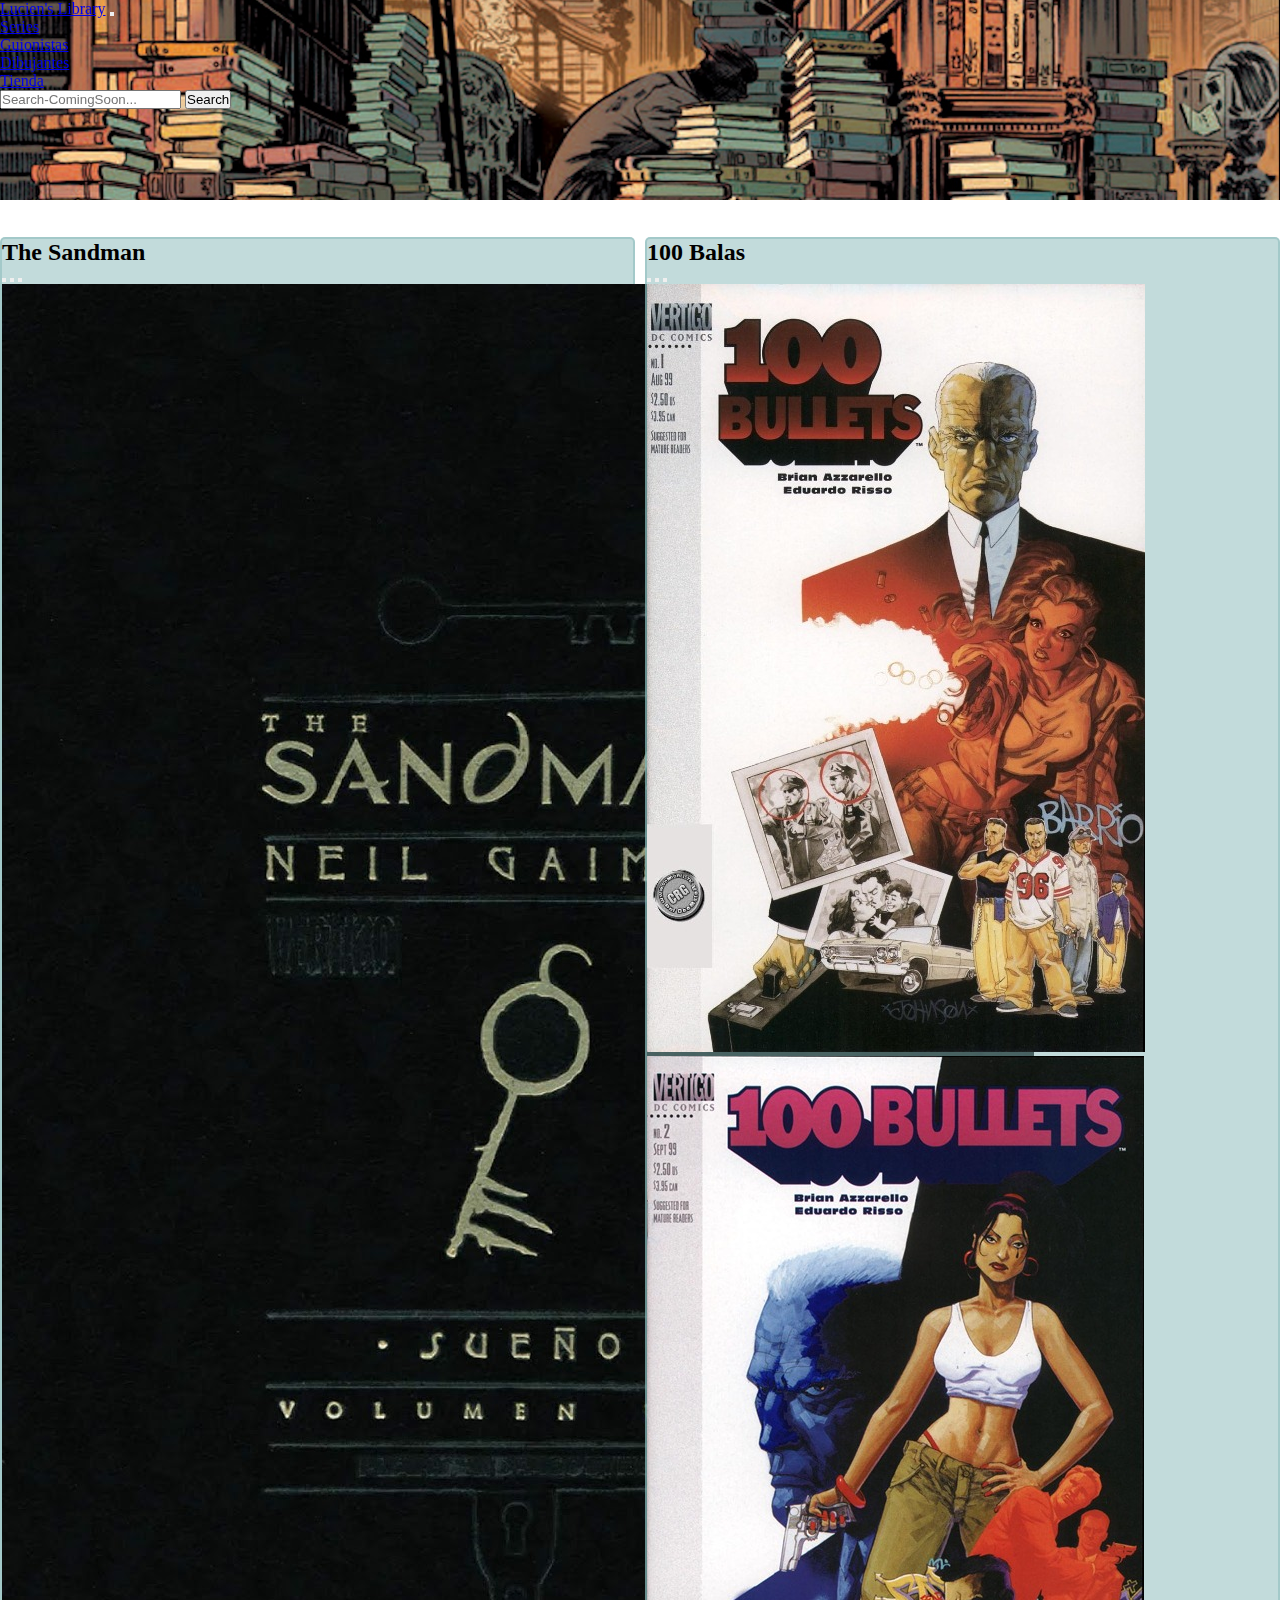
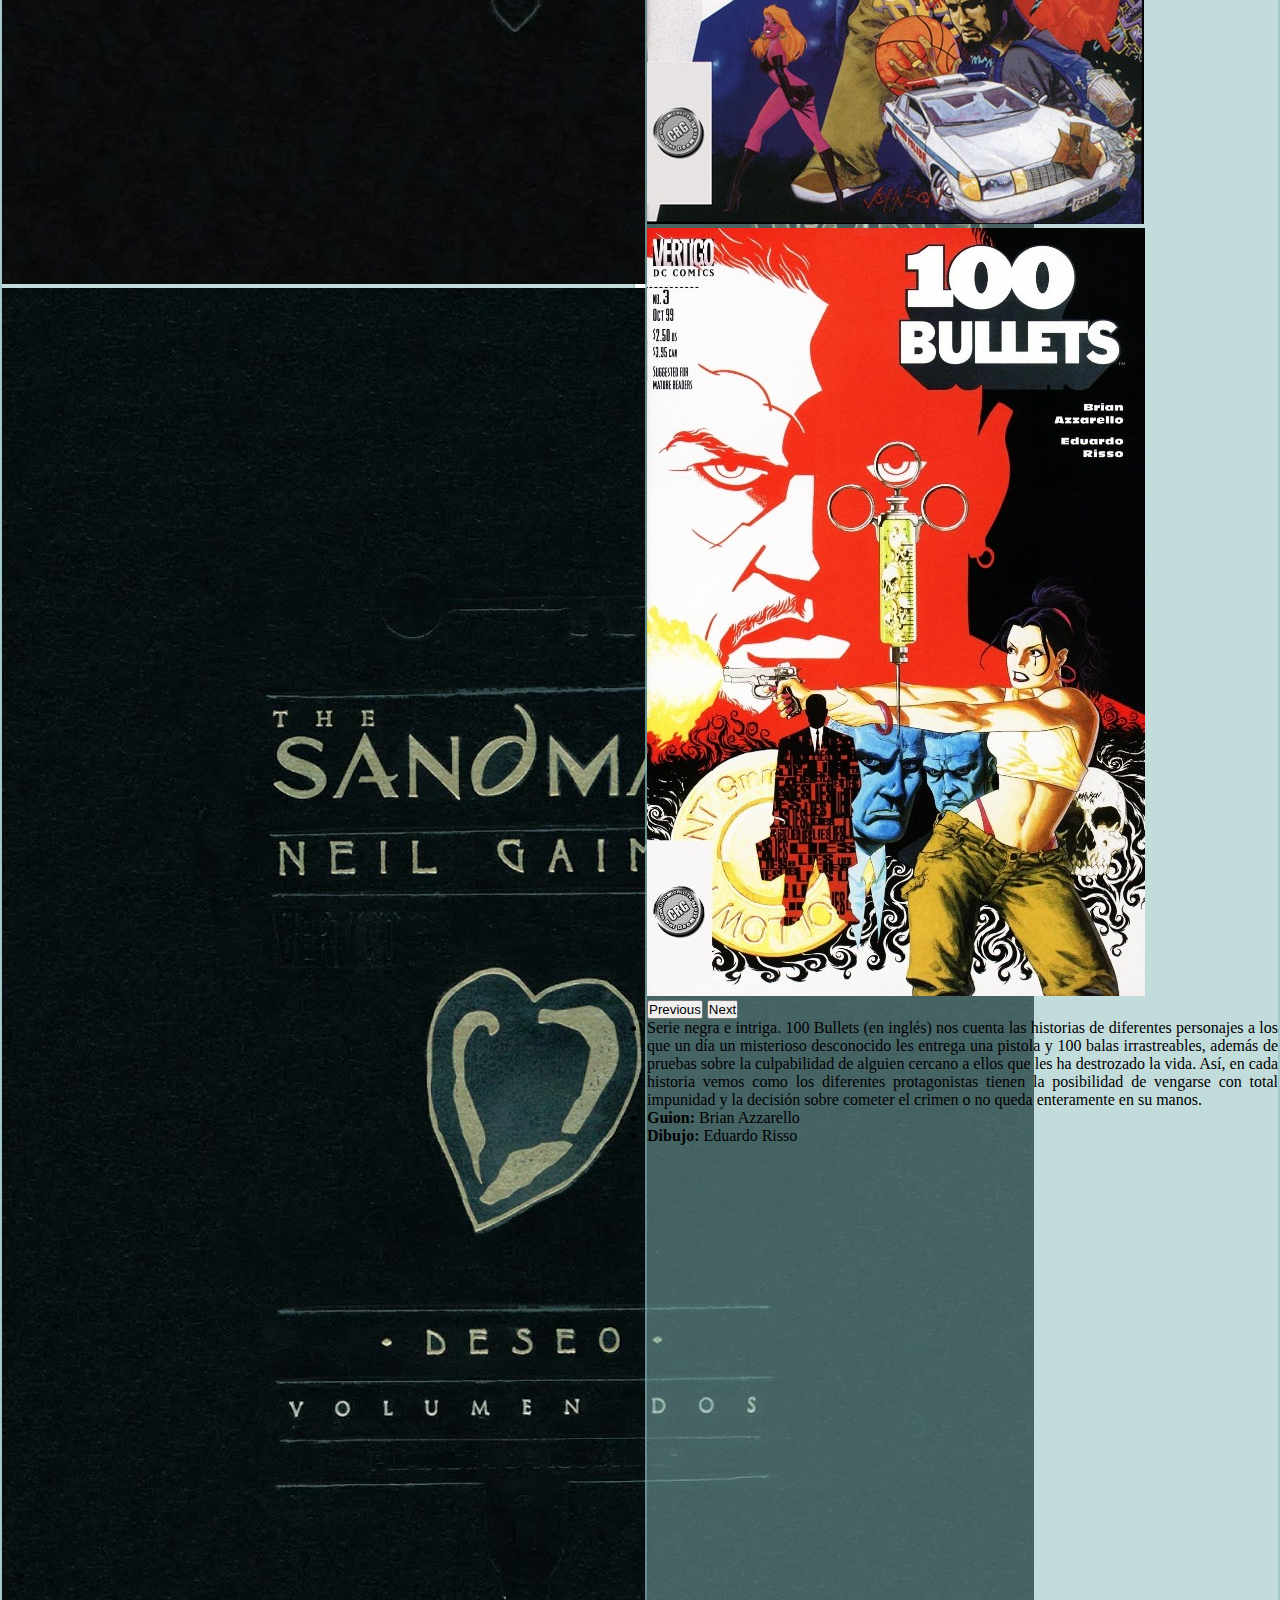
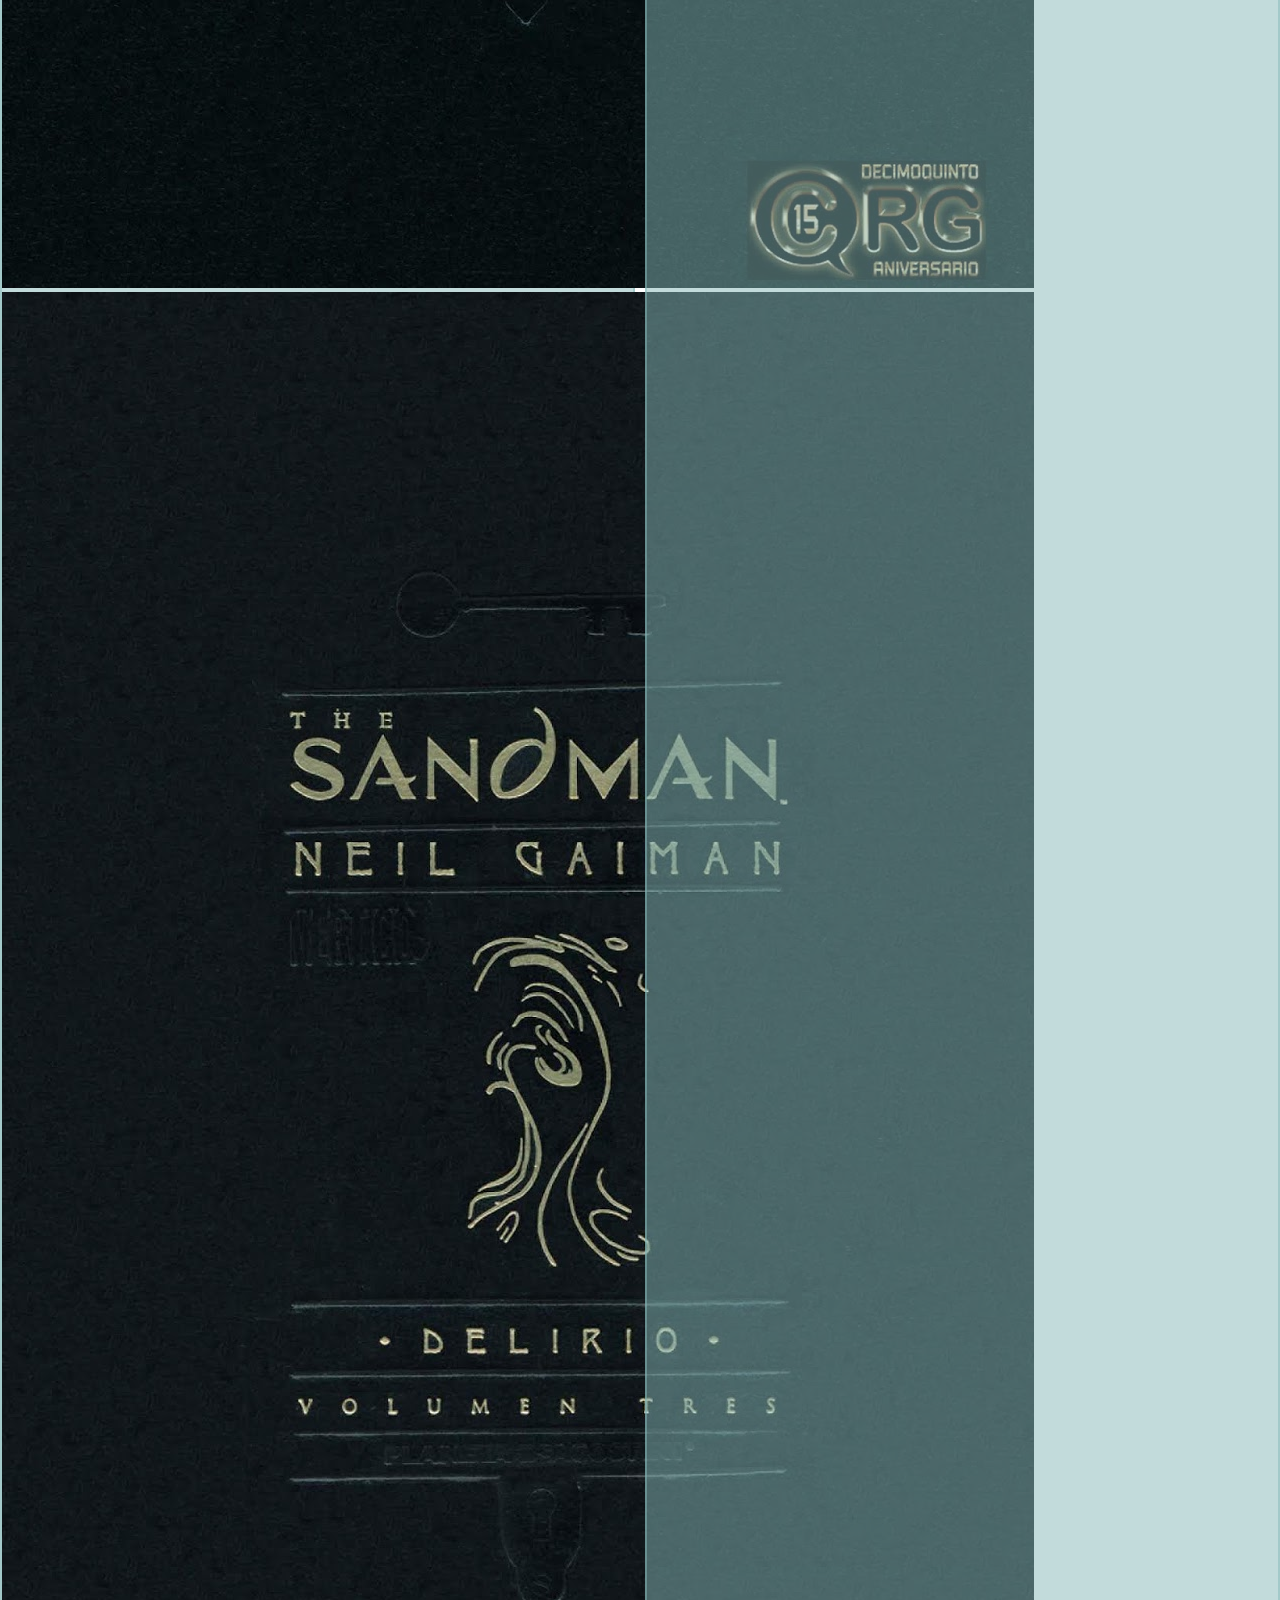
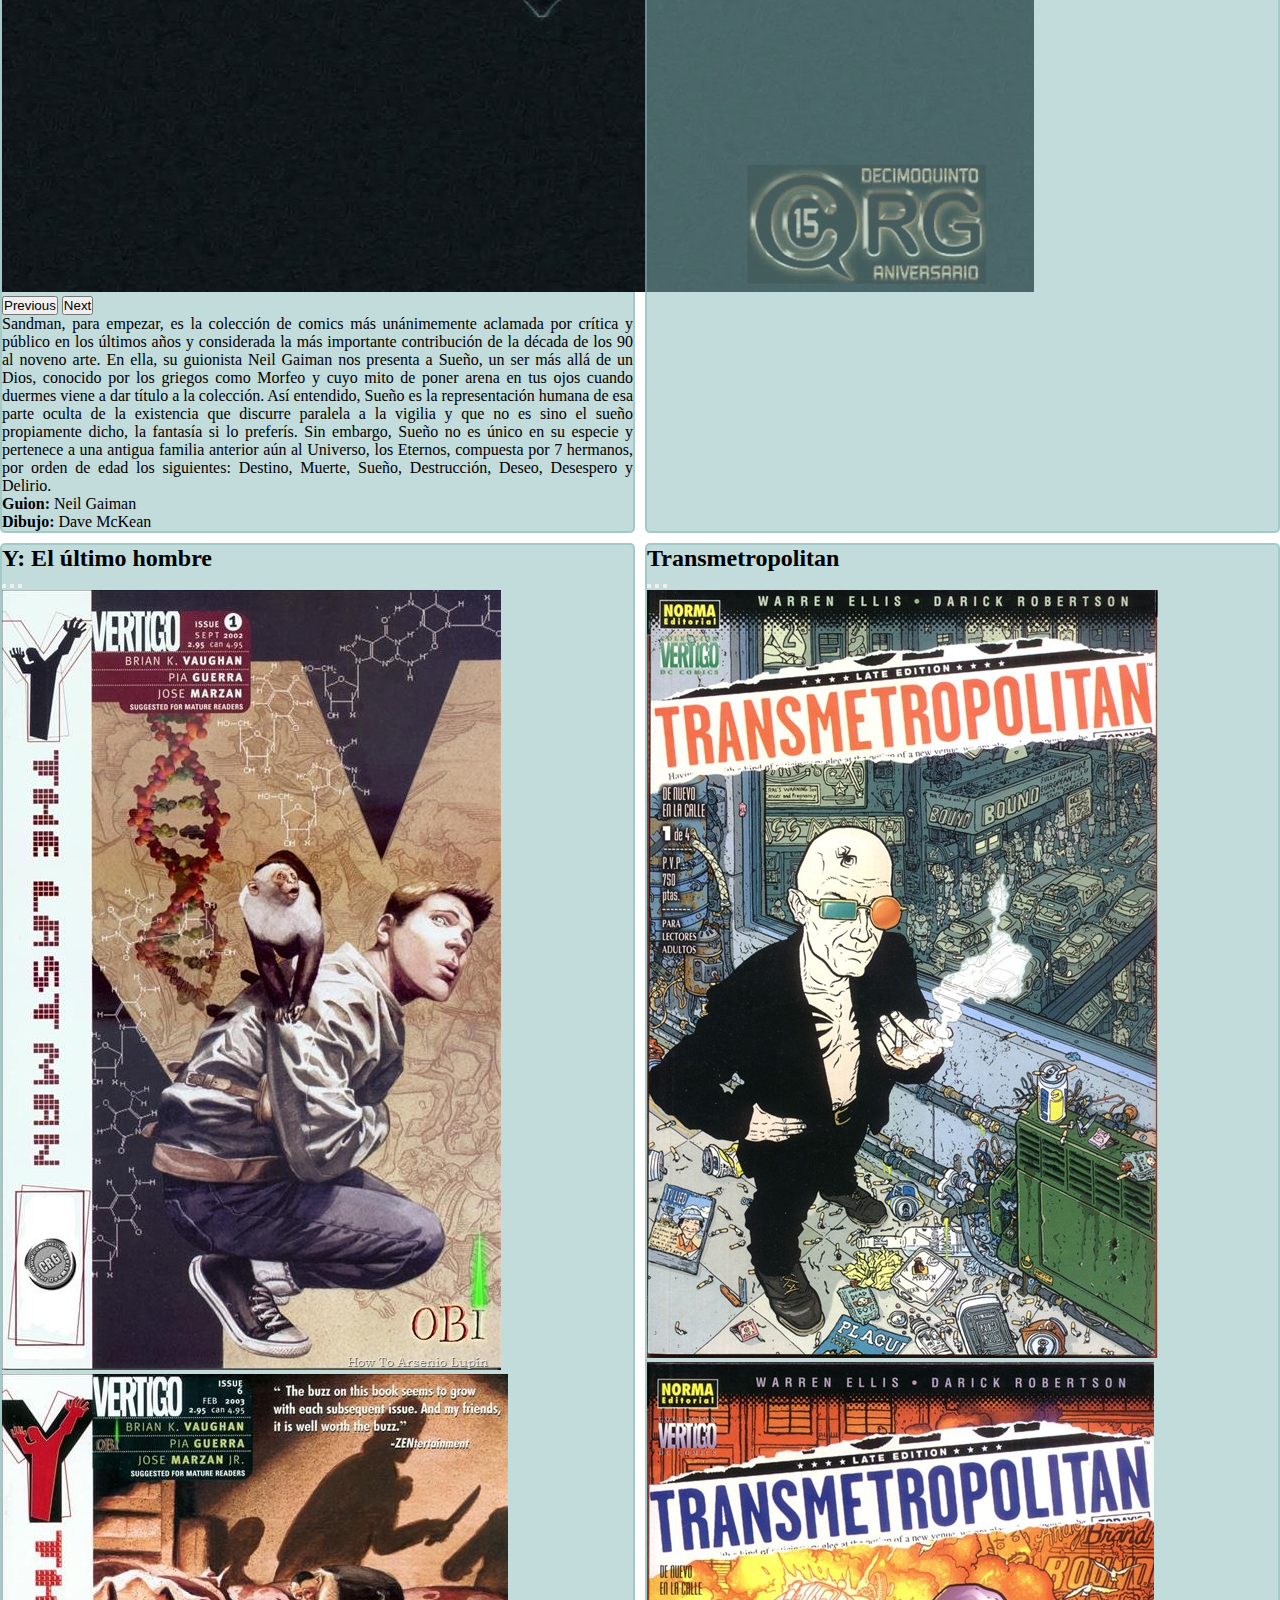
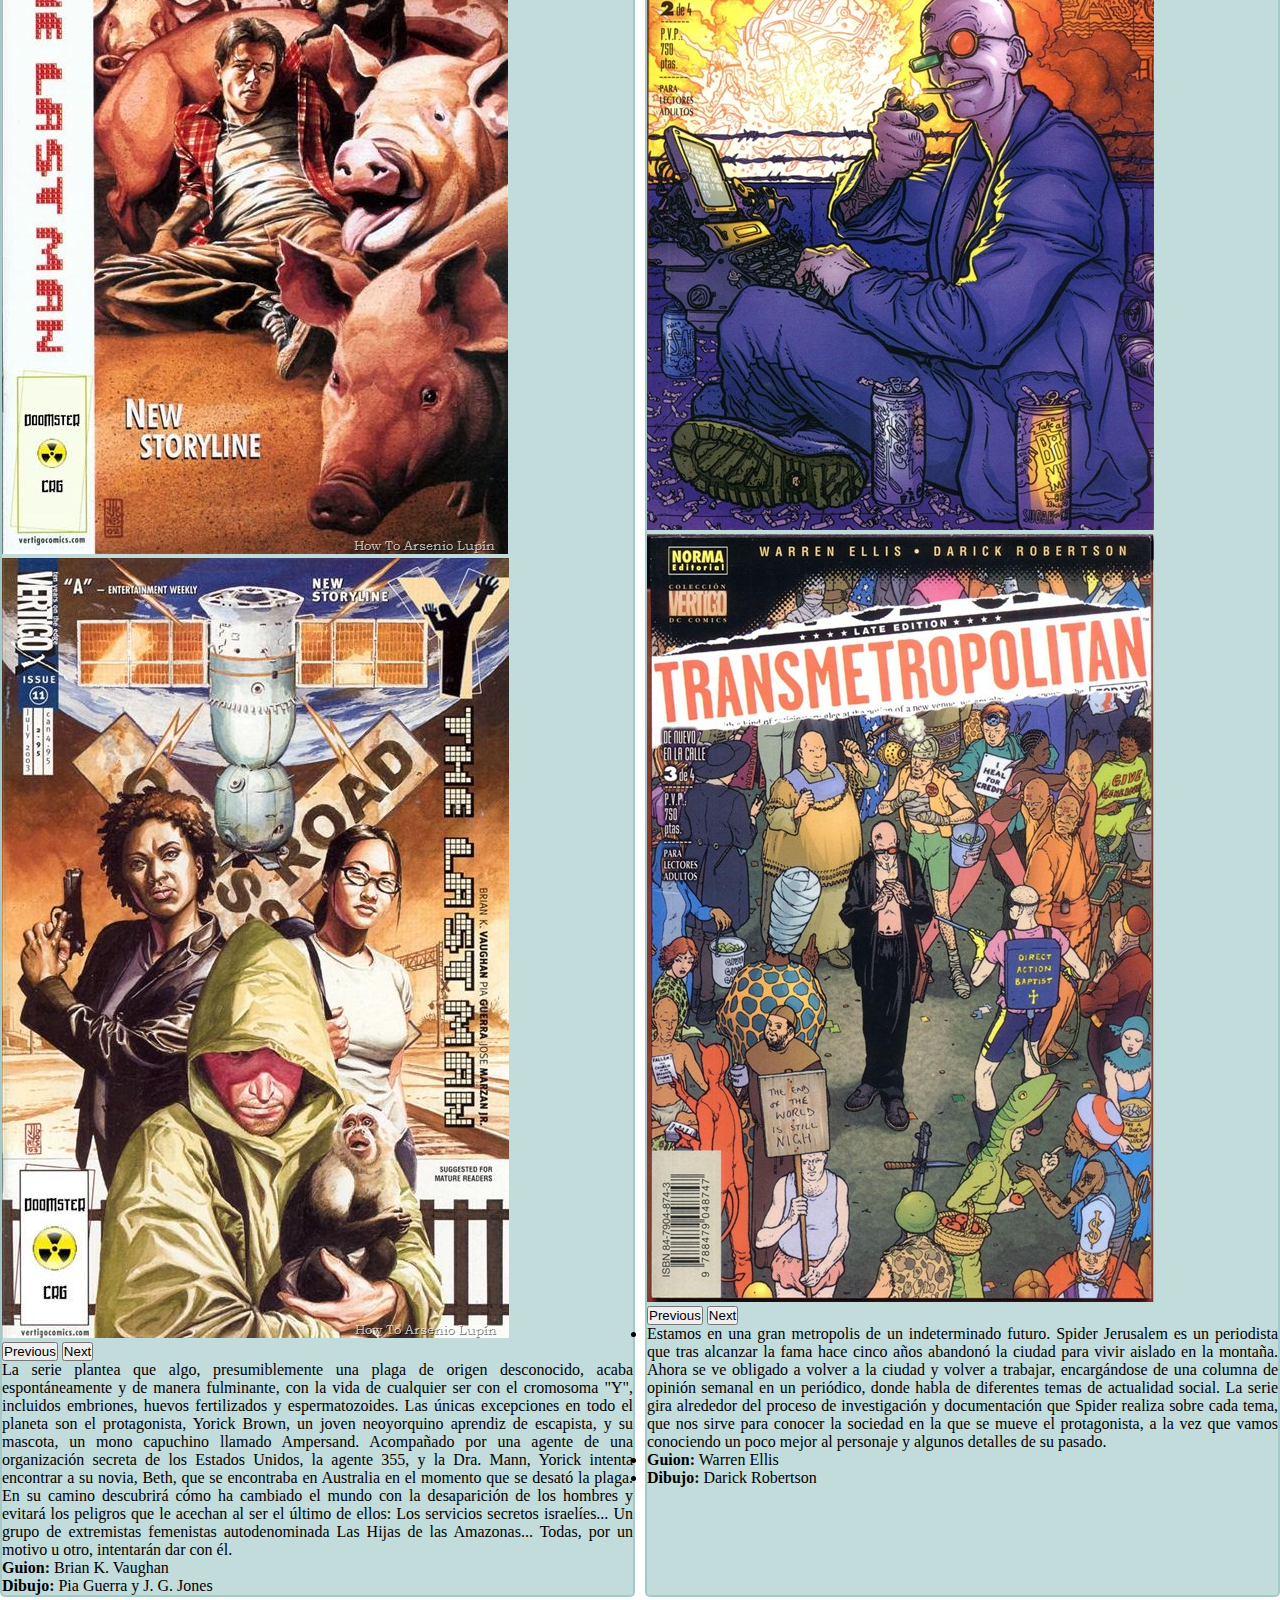
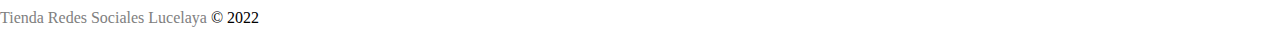
<file: Pages/Series.html>
<!DOCTYPE html>
<html lang="en">

<head>
    <meta charset="UTF-8">
    <meta http-equiv="X-UA-Compatible" content="IE=edge">
    <meta name="viewport" content="width=device-width, initial-scale=1.0">
    <!-- Bootstrap -->
    <link href="https://cdn.jsdelivr.net/npm/bootstrap@5.1.3/dist/css/bootstrap.min.css" rel="stylesheet"
        integrity="sha384-1BmE4kWBq78iYhFldvKuhfTAU6auU8tT94WrHftjDbrCEXSU1oBoqyl2QvZ6jIW3" crossorigin="anonymous">
    <!-- Mis estilos -->
    <link rel="stylesheet" href="../assets/css/style.css">
    <title>Lucien's Library-Series</title>
    <!-- SEO -->
    <meta name="Description" content="Series. Las mejores series de Comics. Ciudad Autónoma de Buenos Aires, +54 11 99999999, Pedidos@LuciensLibrary.com">
    <meta name="Keywords" content="Series, Comic, Manga, Cuentos, Novela, Gráfica">
</head>

<body class="d-flex flex-column h-100 bg-light">
    <header>
        <!-- nav -->
        <nav class="navbar navbar-expand-md navbar-dark bg-dark sticky-navbar">
            <div class="container-fluid">
                <a class="navbar-brand" href="../index.html">Lucien's Library</a>
                <button class="navbar-toggler" type="button" data-bs-toggle="collapse"
                    data-bs-target="#navbarSupportedContent" aria-controls="navbarSupportedContent"
                    aria-expanded="false" aria-label="Toggle navigation">
                    <span class="navbar-toggler-icon"></span>
                </button>
                <div class="collapse navbar-collapse" id="navbarSupportedContent">
                    <ul class="navbar-nav me-auto mb-2 mb-lg-0">
                        <li class="nav-item"><a class="nav-link" href="Series.html">Series</a></li>
                        <li class="nav-item"><a class="nav-link" href="Guionistas.html">Guionistas</a></li>
                        <li class="nav-item"><a class="nav-link" href="Dibujantes.html">Dibujantes</a></li>
                        <li class="nav-item"><a class="nav-link" href="Tienda.html">Tienda</a></li>
                    </ul>
                    <form class="d-flex">
                        <input class="form-control me-2" type="search" placeholder="Search-ComingSoon..."
                            aria-label="Search">
                        <button class="btn btn-outline-success" type="submit">Search</button>
                    </form>
                </div>
            </div>
        </nav>
        <!-- /nav -->
    </header>

    <!-- main -->
    <main class="container">
      <!-- Titulo de la pagina, Series -->
      <h1 class="mt-3"><span class="fade-mine__content">Series</span></h1>
      <div class="grid-mine">
        <!-- Sandman -->
        <article class="serie">
          <h2 class="serie__titulo">The Sandman</h2>
          <!-- carrusel de tapas de la serie -->
          <div id="carouselExampleIndicators" class="carousel slide" data-bs-ride="carousel">
              <div class="carousel-indicators">
                <button type="button" data-bs-target="#carouselExampleIndicators" data-bs-slide-to="0" class="active" aria-current="true" aria-label="Slide 1"></button>
                <button type="button" data-bs-target="#carouselExampleIndicators" data-bs-slide-to="1" aria-label="Slide 2"></button>
                <button type="button" data-bs-target="#carouselExampleIndicators" data-bs-slide-to="2" aria-label="Slide 3"></button>
              </div>
              <div class="carousel-inner">
                <div class="carousel-item active">
                  <img src="../assets/img/Sandman001.jpg" class="d-block w-100 p-" alt="Sandman001" title="Sandman001">
                </div>
                <div class="carousel-item">
                  <img src="../assets/img/Sandman002.jpg" class="d-block w-100" alt="Sandman002" title="Sandman002">
                </div>
                <div class="carousel-item">
                  <img src="../assets/img/Sandman003.jpg" class="d-block w-100" alt="Sandman003" title="Sandman003">
                </div>
              </div>
              <button class="carousel-control-prev" type="button" data-bs-target="#carouselExampleIndicators" data-bs-slide="prev">
                <span class="carousel-control-prev-icon" aria-hidden="true"></span>
                <span class="visually-hidden">Previous</span>
              </button>
              <button class="carousel-control-next" type="button" data-bs-target="#carouselExampleIndicators" data-bs-slide="next">
                <span class="carousel-control-next-icon" aria-hidden="true"></span>
                <span class="visually-hidden">Next</span>
              </button>
          </div>
          <!-- /carrusel de tapas de la serie -->
          <div>
            <!--Info. de la serie-->
            <ul class="list-unstyled serie__desc">
                <li><p class="text-justify-mine">Sandman, para empezar, es la colección de comics más unánimemente aclamada por crítica y público en los últimos años y considerada la más importante contribución de la década de los 90 al noveno arte. En ella, su guionista Neil Gaiman nos presenta a Sueño, un ser más allá de un Dios, conocido por los griegos como Morfeo y cuyo mito de poner arena en tus ojos cuando duermes viene a dar título a la colección. Así entendido, Sueño es la representación humana de esa parte oculta de la existencia que discurre paralela a la vigilia y que no es sino el sueño propiamente dicho, la fantasía si lo preferís. Sin embargo, Sueño no es único en su especie y pertenece a una antigua familia anterior aún al Universo, los Eternos, compuesta por 7 hermanos, por orden de edad los siguientes: Destino, Muerte, Sueño, Destrucción, Deseo, Desespero y Delirio.</p></li>
                <li><p><b>Guion:</b> Neil Gaiman</p></li>
                <li><p><b>Dibujo:</b> Dave McKean</p></li>
            </ul>
          </div>
        </article>
        <!-- 100 Balas -->
        <article class="serie">
          <h2 class="serie__titulo">100 Balas</h2>
          <!-- carrusel de tapas de la serie -->
          <div id="carouselExampleIndicators1" class="carousel slide" data-bs-ride="carousel">
              <div class="carousel-indicators">
                <button type="button" data-bs-target="#carouselExampleIndicators1" data-bs-slide-to="0" class="active" aria-current="true" aria-label="Slide 1"></button>
                <button type="button" data-bs-target="#carouselExampleIndicators1" data-bs-slide-to="1" aria-label="Slide 2"></button>
                <button type="button" data-bs-target="#carouselExampleIndicators1" data-bs-slide-to="2" aria-label="Slide 3"></button>
              </div>
              <div class="carousel-inner">
                <div class="carousel-item active">
                  <img src="../assets/img/Balas001.jpeg" class="d-block w-100 p-" alt="Balas001" title="Balas001">
                </div>
                <div class="carousel-item">
                  <img src="../assets/img/Balas002.jpeg" class="d-block w-100" alt="Balas002" title="Balas002">
                </div>
                <div class="carousel-item">
                  <img src="../assets/img/Balas003.jpeg" class="d-block w-100" alt="Balas003" title="Balas003">
                </div>
              </div>
              <button class="carousel-control-prev" type="button" data-bs-target="#carouselExampleIndicators1" data-bs-slide="prev">
                <span class="carousel-control-prev-icon" aria-hidden="true"></span>
                <span class="visually-hidden">Previous</span>
              </button>
              <button class="carousel-control-next" type="button" data-bs-target="#carouselExampleIndicators1" data-bs-slide="next">
                <span class="carousel-control-next-icon" aria-hidden="true"></span>
                <span class="visually-hidden">Next</span>
              </button>
            </div>
            <!-- /carrusel de tapas de la serie -->
            <!--Info. de la serie-->
            <ul class="list-unstyled serie__desc">
                <li><p class="text-justify-mine">Serie negra e intriga. 100 Bullets (en inglés) nos cuenta las historias de diferentes personajes a los que un día un misterioso desconocido les entrega una pistola y 100 balas irrastreables, además de pruebas sobre la culpabilidad de alguien cercano a ellos que les ha destrozado la vida. Así, en cada historia vemos como los diferentes protagonistas tienen la posibilidad de vengarse con total impunidad y la decisión sobre cometer el crimen o no queda enteramente en su manos.</p></li>
                <li><p><b>Guion:</b> Brian Azzarello</p></li>
                <li><p><b>Dibujo:</b> Eduardo Risso</p></li>
            </ul>
        </article>
        <!-- Y: El ultimo Hombre -->
        <article class="serie">
          <h2 class="serie__titulo">Y: El último hombre</h2>
          <!-- carrusel de tapas de la serie -->
          <div id="carouselExampleIndicators2" class="carousel slide" data-bs-ride="carousel">
              <div class="carousel-indicators">
                <button type="button" data-bs-target="#carouselExampleIndicators2" data-bs-slide-to="0" class="active" aria-current="true" aria-label="Slide 1"></button>
                <button type="button" data-bs-target="#carouselExampleIndicators2" data-bs-slide-to="1" aria-label="Slide 2"></button>
                <button type="button" data-bs-target="#carouselExampleIndicators2" data-bs-slide-to="2" aria-label="Slide 3"></button>
              </div>
              <div class="carousel-inner">
                <div class="carousel-item active">
                  <img src="../assets/img/YTLM01.jpeg" class="d-block w-100 p-" alt="Y el ultimo hombre 001" title="Y el ultimo hombre 001">
                </div>
                <div class="carousel-item">
                  <img src="../assets/img/YTLM02.jpeg" class="d-block w-100" alt="Y el ultimo hombre 002" title="Y el ultimo hombre 002">
                </div>
                <div class="carousel-item">
                  <img src="../assets/img/YTLM03.jpeg" class="d-block w-100" alt="Y el ultimo hombre 003" title="Y el ultimo hombre 003">
                </div>
              </div>
              <button class="carousel-control-prev" type="button" data-bs-target="#carouselExampleIndicators2" data-bs-slide="prev">
                <span class="carousel-control-prev-icon" aria-hidden="true"></span>
                <span class="visually-hidden">Previous</span>
              </button>
              <button class="carousel-control-next" type="button" data-bs-target="#carouselExampleIndicators2" data-bs-slide="next">
                <span class="carousel-control-next-icon" aria-hidden="true"></span>
                <span class="visually-hidden">Next</span>
              </button>
            </div>
            <!-- /carrusel de tapas de la serie -->
            <!--Info. de la serie-->
            <ul class="list-unstyled serie__desc">
                <li><p class="text-justify-mine">La serie plantea que algo, presumiblemente una plaga de origen desconocido, acaba espontáneamente y de manera fulminante, con la vida de cualquier ser con el cromosoma "Y", incluidos embriones, huevos fertilizados y espermatozoides. Las únicas excepciones en todo el planeta son el protagonista, Yorick Brown, un joven neoyorquino aprendiz de escapista, y su mascota, un mono capuchino llamado Ampersand. Acompañado por una agente de una organización secreta de los Estados Unidos, la agente 355, y la Dra. Mann, Yorick intenta encontrar a su novia, Beth, que se encontraba en Australia en el momento que se desató la plaga. En su camino descubrirá cómo ha cambiado el mundo con la desaparición de los hombres y evitará los peligros que le acechan al ser el último de ellos: Los servicios secretos israelíes... Un grupo de extremistas femenistas autodenominada Las Hijas de las Amazonas... Todas, por un motivo u otro, intentarán dar con él.</p></li>
                <li><p><b>Guion:</b> Brian K. Vaughan</p></li>
                <li><p><b>Dibujo:</b> Pia Guerra y J. G. Jones</p></li>
            </ul>
        </article>
        <!-- Transmetropolitan -->
        <article class="serie">
          <h2 class="serie__titulo">Transmetropolitan</h2>
          <!-- carrusel de tapas de la serie -->
          <div id="carouselExampleIndicators3" class="carousel slide" data-bs-ride="carousel">
              <div class="carousel-indicators">
                <button type="button" data-bs-target="#carouselExampleIndicators3" data-bs-slide-to="0" class="active" aria-current="true" aria-label="Slide 1"></button>
                <button type="button" data-bs-target="#carouselExampleIndicators3" data-bs-slide-to="1" aria-label="Slide 2"></button>
                <button type="button" data-bs-target="#carouselExampleIndicators3" data-bs-slide-to="2" aria-label="Slide 3"></button>
              </div>
              <div class="carousel-inner">
                <div class="carousel-item active">
                  <img src="../assets/img/Trans01.jpeg" class="d-block w-100 p-" alt="Trasnsmetropolitan001" title="Trasnsmetropolitan001">
                </div>
                <div class="carousel-item">
                  <img src="../assets/img/Trans02.jpeg" class="d-block w-100" alt="Trasnsmetropolitan002" title="Trasnsmetropolitan002">
                </div>
                <div class="carousel-item">
                  <img src="../assets/img/Trans03.jpeg" class="d-block w-100" alt="Trasnsmetropolitan003" title="Trasnsmetropolitan003">
                </div>
              </div>
              <button class="carousel-control-prev" type="button" data-bs-target="#carouselExampleIndicators3" data-bs-slide="prev">
                <span class="carousel-control-prev-icon" aria-hidden="true"></span>
                <span class="visually-hidden">Previous</span>
              </button>
              <button class="carousel-control-next" type="button" data-bs-target="#carouselExampleIndicators3" data-bs-slide="next">
                <span class="carousel-control-next-icon" aria-hidden="true"></span>
                <span class="visually-hidden">Next</span>
              </button>
            </div>
            <!-- /carrusel de tapas de la serie -->
            <!--Info. de la serie-->
            <ul class="list-unstyled serie__desc">
                <li><p class="text-justify-mine">Estamos en una gran metropolis de un indeterminado futuro. Spider Jerusalem es un periodista que tras alcanzar la fama hace cinco años abandonó la ciudad para vivir aislado en la montaña. Ahora se ve obligado a volver a la ciudad y volver a trabajar, encargándose de una columna de opinión semanal en un periódico, donde habla de diferentes temas de actualidad social. La serie gira alrededor del proceso de investigación y documentación que Spider realiza sobre cada tema, que nos sirve para conocer la sociedad en la que se mueve el protagonista, a la vez que vamos conociendo un poco mejor al personaje y algunos detalles de su pasado.</p></li>
                <li><p><b>Guion:</b> Warren Ellis</p></li>
                <li><p><b>Dibujo:</b> Darick Robertson</p></li>
            </ul>
        </article>
      </div>
    </main>
    <!-- /main -->

    <!-- footer -->
    <footer class="footer mt-auto py-3 bg-dark">
        <div class="container">
            <span class="d-flex justify-content-end">
                <span><a class="text-muted text-decoration-none lh-1 footer__link-mine mx-3"
                        href="Tienda.html">Tienda</a></span>
                <span><a class="text-muted text-decoration-none lh-1 footer__link-mine mx-3" href="https://www.instagram.com"
                        target="_blank">Redes Sociales</a></span>
                <span><a class="text-muted text-decoration-none lh-1 footer__link-mine"
                        href="https://github.com/lucelaya" target="_blank">Lucelaya</a></span>
                <span class="text-muted ">&copy; 2022</span>
            </span>
        </div>
    </footer>
    <!-- /footer -->

    <!-- JS - Bootstrap -->
    <script src="https://cdn.jsdelivr.net/npm/bootstrap@5.1.3/dist/js/bootstrap.bundle.min.js"
        integrity="sha384-ka7Sk0Gln4gmtz2MlQnikT1wXgYsOg+OMhuP+IlRH9sENBO0LRn5q+8nbTov4+1p"
        crossorigin="anonymous"></script>

</body>

</html>
</file>
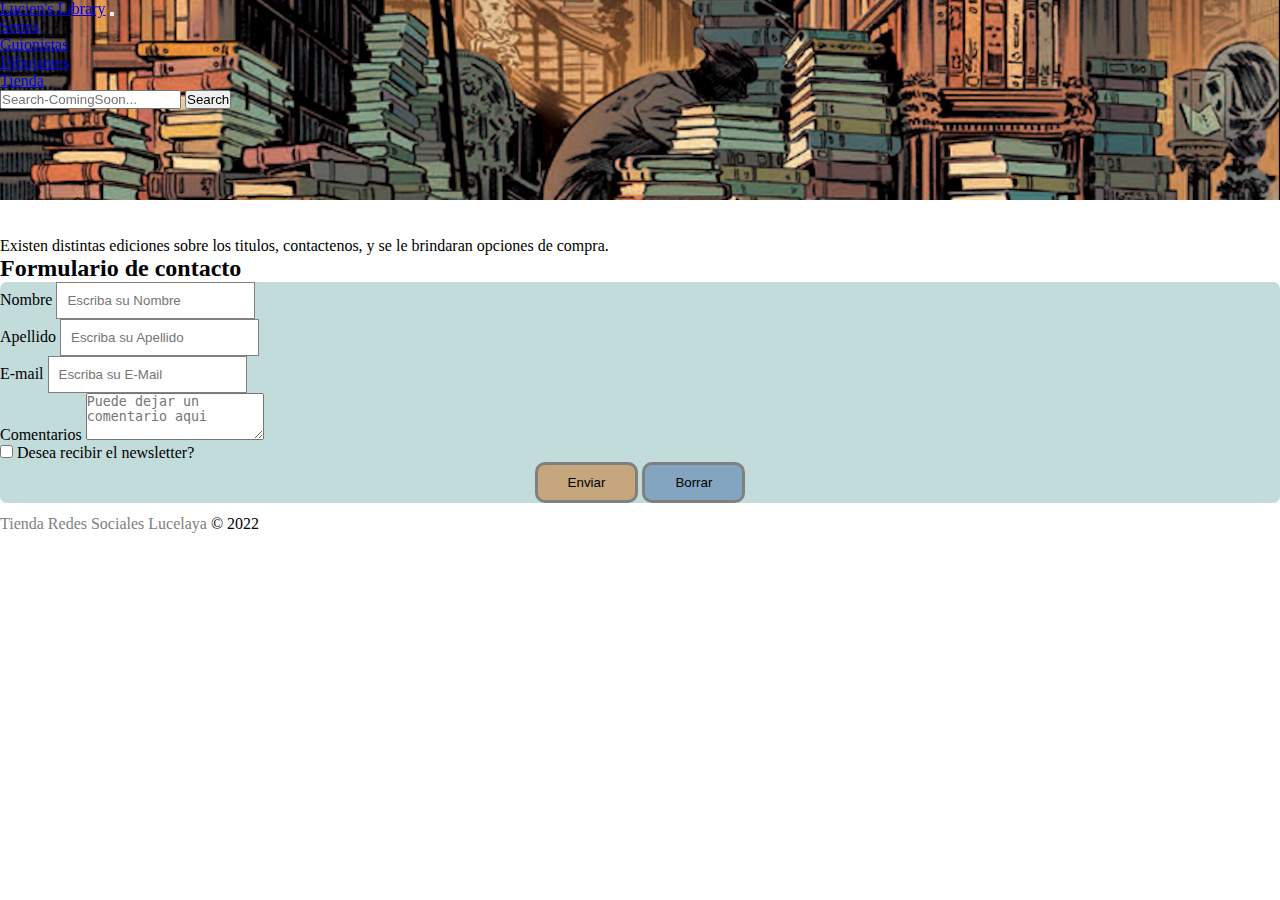
<file: Pages/Tienda.html>
<!DOCTYPE html>
<html lang="en">

<head>
    <meta charset="UTF-8">
    <meta http-equiv="X-UA-Compatible" content="IE=edge">
    <meta name="viewport" content="width=device-width, initial-scale=1.0">
    <!-- Bootstrap -->
    <link href="https://cdn.jsdelivr.net/npm/bootstrap@5.1.3/dist/css/bootstrap.min.css" rel="stylesheet"
        integrity="sha384-1BmE4kWBq78iYhFldvKuhfTAU6auU8tT94WrHftjDbrCEXSU1oBoqyl2QvZ6jIW3" crossorigin="anonymous">
    <!-- Mis estilos -->
    <link rel="stylesheet" href="../assets/css/style.css">
    <title>Lucien's Library-Tienda</title>
    <!-- SEO -->
    <meta name="Description" content="Tienda, Contacto. Ciudad Autónoma de Buenos Aires, +54 11 99999999, Pedidos@LuciensLibrary.com">
    <meta name="Keywords" content="Tienda, Comic, Manga, Cuentos, Novela, Gráfica">
</head>

<body class="d-flex flex-column h-100 bg-light">
    <header>
        <!-- nav -->
        <nav class="navbar navbar-expand-md navbar-dark bg-dark sticky-navbar">
            <div class="container-fluid">
                <a class="navbar-brand" href="../index.html">Lucien's Library</a>
                <button class="navbar-toggler" type="button" data-bs-toggle="collapse"
                    data-bs-target="#navbarSupportedContent" aria-controls="navbarSupportedContent"
                    aria-expanded="false" aria-label="Toggle navigation">
                    <span class="navbar-toggler-icon"></span>
                </button>
                <div class="collapse navbar-collapse" id="navbarSupportedContent">
                    <ul class="navbar-nav me-auto mb-2 mb-lg-0">
                        <li class="nav-item"><a class="nav-link" href="Series.html">Series</a></li>
                        <li class="nav-item"><a class="nav-link" href="Guionistas.html">Guionistas</a></li>
                        <li class="nav-item"><a class="nav-link" href="Dibujantes.html">Dibujantes</a></li>
                        <li class="nav-item"><a class="nav-link" href="Tienda.html">Tienda</a></li>
                    </ul>
                    <form class="d-flex">
                        <input class="form-control me-2" type="search" placeholder="Search-ComingSoon..."
                            aria-label="Search">
                        <button class="btn btn-outline-success" type="submit">Search</button>
                    </form>
                </div>
            </div>
        </nav>
        <!-- /nav -->
    </header>

    <!-- main -->
    <main class="container">
        <!-- Titulo de la pagina, Tienda -->
        <h1 class="mt-3"><span class="fade-mine__content">Tienda</span></h1>
        <p class="lead">Existen distintas ediciones sobre los titulos, contactenos, y se le brindaran opciones de
            compra.</p>
        <!-- Formulario de contacto -->
        <h2 class="mb-3 h5">Formulario de contacto</h2>
        <form class="row g-3 form-mine">
            <div class="col-md-6">
                <label for="inputName" class="form-label">Nombre</label>
                <input type="text" class="form-control field-mine" id="inputName" placeholder="Escriba su Nombre"
                    aria-label="Nombre">
            </div>
            <div class="col-md-6">
                <label for="inputLastName" class="form-label">Apellido</label>
                <input type="text" class="form-control field-mine" id="inputLastName" placeholder="Escriba su Apellido"
                    aria-label="Apellido">
            </div>
            <div class="col-md-12">
                <label for="inputEmail4" class="form-label">E-mail</label>
                <input type="email" class="form-control field-mine" id="inputEmail4" placeholder="Escriba su E-Mail"
                    aria-label="E-Mail">
            </div>
            <div class="col-12">
                <label for="exampleFormControlTextarea1" class="form-label">Comentarios</label>
                <textarea class="form-control" placeholder="Puede dejar un comentario aqui"
                    id="exampleFormControlTextarea1" rows="3"></textarea>
            </div>
            <div class="col-12">
                <div class="form-check">
                    <input class="form-check-input" type="checkbox" id="gridCheck" aria-label="checkNewsletter">
                    <label class="form-check-label" for="gridCheck">
                        Desea recibir el newsletter?
                    </label>
                </div>
            </div>
            <div class="d-grid gap-2 center-content mb-2">
                <button type="submit" class="btn btn-primary button-mine-enviar">Enviar</button>
                <button type="reset" class="btn btn-secondary button-mine-borrar">Borrar</button>
            </div>
        </form>


        <!-- /Formulario de contacto -->
    </main>
    <!-- /main -->

    <!-- footer -->
    <footer class="footer mt-auto py-3 bg-dark">
        <div class="container">
            <span class="d-flex justify-content-end">
                <span><a class="text-muted text-decoration-none lh-1 footer__link-mine mx-3"
                        href="Tienda.html">Tienda</a></span>
                <span><a class="text-muted text-decoration-none lh-1 footer__link-mine mx-3"
                        href="https://www.instagram.com" target="_blank">Redes Sociales</a></span>
                <span><a class="text-muted text-decoration-none lh-1 footer__link-mine"
                        href="https://github.com/lucelaya" target="_blank">Lucelaya</a></span>
                <span class="text-muted ">&copy; 2022</span>
            </span>
        </div>
    </footer>
    <!-- /footer -->

    <!-- JS - Bootstrap -->
    <script src="https://cdn.jsdelivr.net/npm/bootstrap@5.1.3/dist/js/bootstrap.bundle.min.js"
        integrity="sha384-ka7Sk0Gln4gmtz2MlQnikT1wXgYsOg+OMhuP+IlRH9sENBO0LRn5q+8nbTov4+1p"
        crossorigin="anonymous"></script>

</body>

</html>
</file>
<file: assets/css/style.css>
/*Inicializacion para normalizacion del navegador*/
* {
  padding: 0;
  margin: 0; }

body {
  min-height: 100vh; }

Header {
  background: url("../img/lucien_header.jpeg");
  background-size: cover;
  background-position: center;
  min-height: 200px; }

.sticky-navbar {
  position: fixed;
  top: 0;
  width: 100%;
  display: block;
  z-index: 3; }

.disclaimer {
  display: none; }

.h1-index {
  margin: 0;
  font-size: 1.25rem;
  font-weight: 400; }

.cards-mine {
  display: grid;
  grid-template-columns: 1fr;
  gap: 20px; }

.card-mine {
  width: 100%;
  padding-bottom: 10px; }

.contrast-text {
  background-color: rgba(0, 0, 0, 0.5);
  border-radius: 5px;
  padding-top: 0px;
  padding-bottom: 0px; }

.fade-mine {
  display: flex;
  flex-direction: column;
  align-items: center;
  margin-bottom: 4px; }
  .fade-mine > a {
    text-transform: uppercase; }

.fade-mine__content {
  display: block;
  opacity: 0;
  animation: revealText 1s forwards; }

.fade-mine-second {
  animation-delay: .33s; }

.fade-mine-third {
  animation-delay: .66s; }

@keyframes revealText {
  from {
    transform: translateY(20px); }
  to {
    opacity: 1;
    transform: none; } }

.index__link-mine {
  display: inline-block;
  margin-block: 2px;
  text-decoration: none;
  color: black;
  position: relative;
  text-align: center; }
  .index__link-mine:hover {
    color: black; }
  .index__link-mine::after {
    content: '';
    width: 100%;
    height: 3px;
    background-color: black;
    border-radius: 4px;
    position: absolute;
    left: 0;
    bottom: 0;
    transform: scaleX(0);
    transform-origin: left;
    transition: transform .25s ease; }
  .index__link-mine:hover::after {
    transform: scale(1); }

.serie {
  background-color: rgba(134, 183, 184, 0.5);
  border-radius: 5px; }

.guionista {
  background-color: rgba(70, 112, 167, 0.5);
  border-radius: 5px; }

.dibujante {
  background-color: rgba(201, 113, 31, 0.5);
  border-radius: 5px; }

.container {
  margin-bottom: 10px; }

.grid-mine {
  display: grid;
  grid-template-columns: repeat(auto-fit, minmax(350px, 1fr));
  gap: 10px; }

.text-justify-mine {
  text-align: justify;
  text-justify: inter-word; }

.form-mine {
  background-color: rgba(134, 183, 184, 0.5);
  border-radius: 7px; }
  .form-mine .field-mine {
    border: solid 1px gray;
    padding: 10px; }
    .form-mine .field-mine:focus {
      border-color: midnightblue; }

.center-content {
  text-align: center; }

.button-mine, .button-mine-enviar, .button-mine-borrar {
  text-decoration: none;
  padding: 10px 30px;
  border: 3px solid grey;
  border-radius: 10px; }
  .button-mine:hover, .button-mine-enviar:hover, .button-mine-borrar:hover {
    animation: pulsate 1s ease-in-out; }

@keyframes pulsate {
  0% {
    box-shadow: 0 0 25px aqua, 0 0 30px purple; } }

.button-mine-enviar {
  background-color: rgba(201, 113, 31, 0.5); }

.button-mine-borrar {
  background-color: rgba(70, 112, 167, 0.5); }

.btn-primary:hover,
.btn-primary:focus {
  background-color: rgba(201, 113, 31, 0.5);
  border-color: rgba(201, 113, 31, 0.5); }

.btn-secondary:hover,
.btn-secondary:focus {
  background-color: rgba(70, 112, 167, 0.5);
  border-color: rgba(70, 112, 167, 0.5); }

.footer__link-mine {
  display: inline-block;
  margin-block: 2px;
  text-decoration: none;
  color: grey;
  position: relative;
  text-align: center; }
  .footer__link-mine::after {
    content: '';
    width: 100%;
    height: 1px;
    background-color: grey;
    border-radius: 4px;
    position: absolute;
    left: 0;
    bottom: 0;
    transform: scaleX(0);
    transform-origin: left;
    transition: transform .25s ease; }
  .footer__link-mine:hover::after {
    transform: scale(1); }

@media (min-width: 768px) {
  .fade-mine {
    flex-direction: row;
    justify-content: space-around; }
  .cards-mine {
    grid-template-columns: repeat(auto-fit, minmax(200px, 1fr)); }
  .serie {
    border: 2px solid rgba(134, 183, 184, 0.5); }
  .guionista {
    border: 2px solid rgba(70, 112, 167, 0.5); }
  .dibujante {
    border: 2px solid rgba(201, 113, 31, 0.5); }
  .grid-mine {
    grid-template-columns: repeat(auto-fit, minmax(450px, 1fr)); } }
</file>
